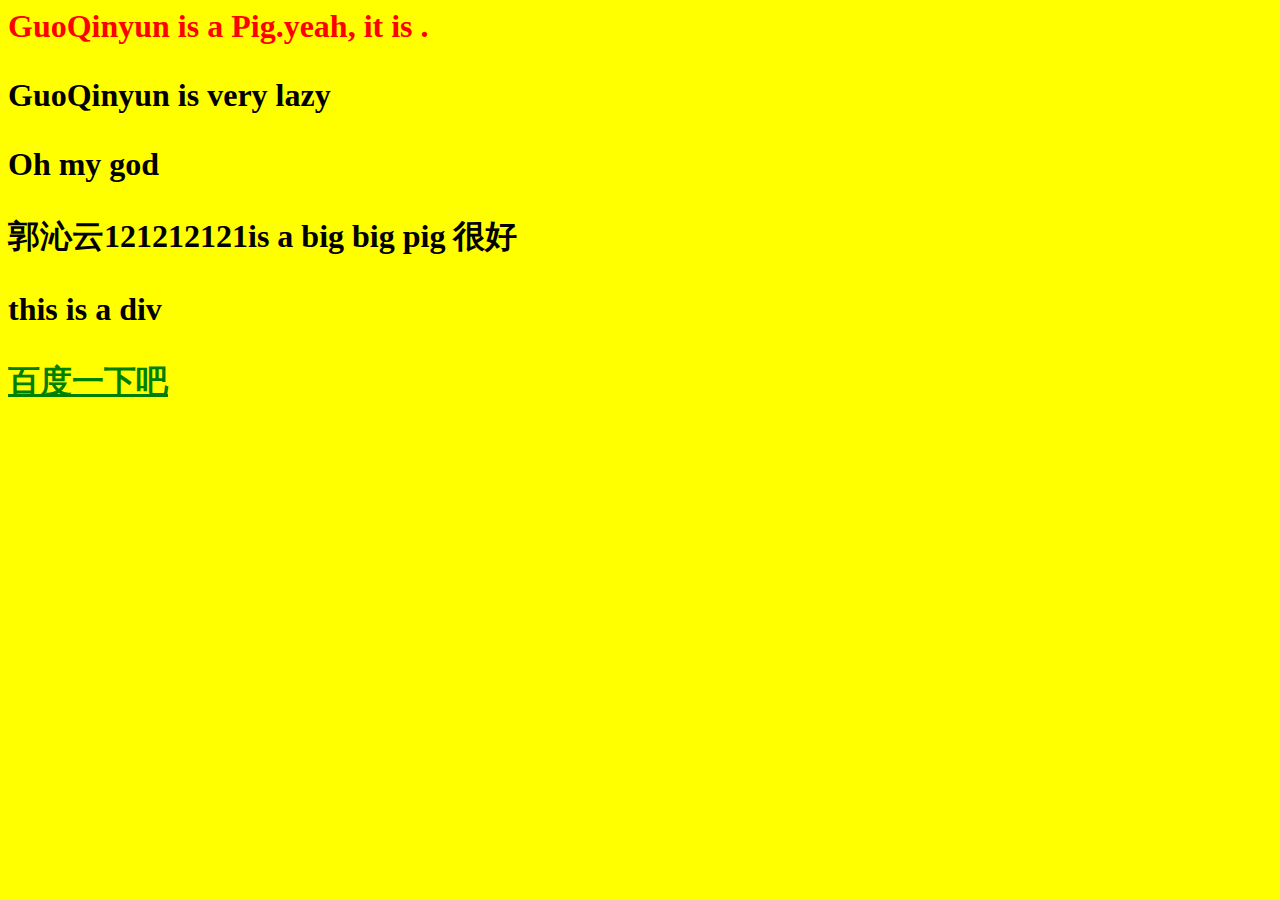
<file: index.html>
<html>
<body style="background-color:yellow">
	<h1 style="color:red">GuoQinyun is a Pig.yeah, it is .</h1>
<h1>
<p>GuoQinyun is very lazy</p>
<p>Oh my god</p>
<p>郭沁云121212121is a big big pig 很好</p>
<div >
	<p>this is a div</p>
	<a href="http://baidu.com" style="color:green">百度一下吧</a>
</h1>
</div>
</body>
</html>
</file>
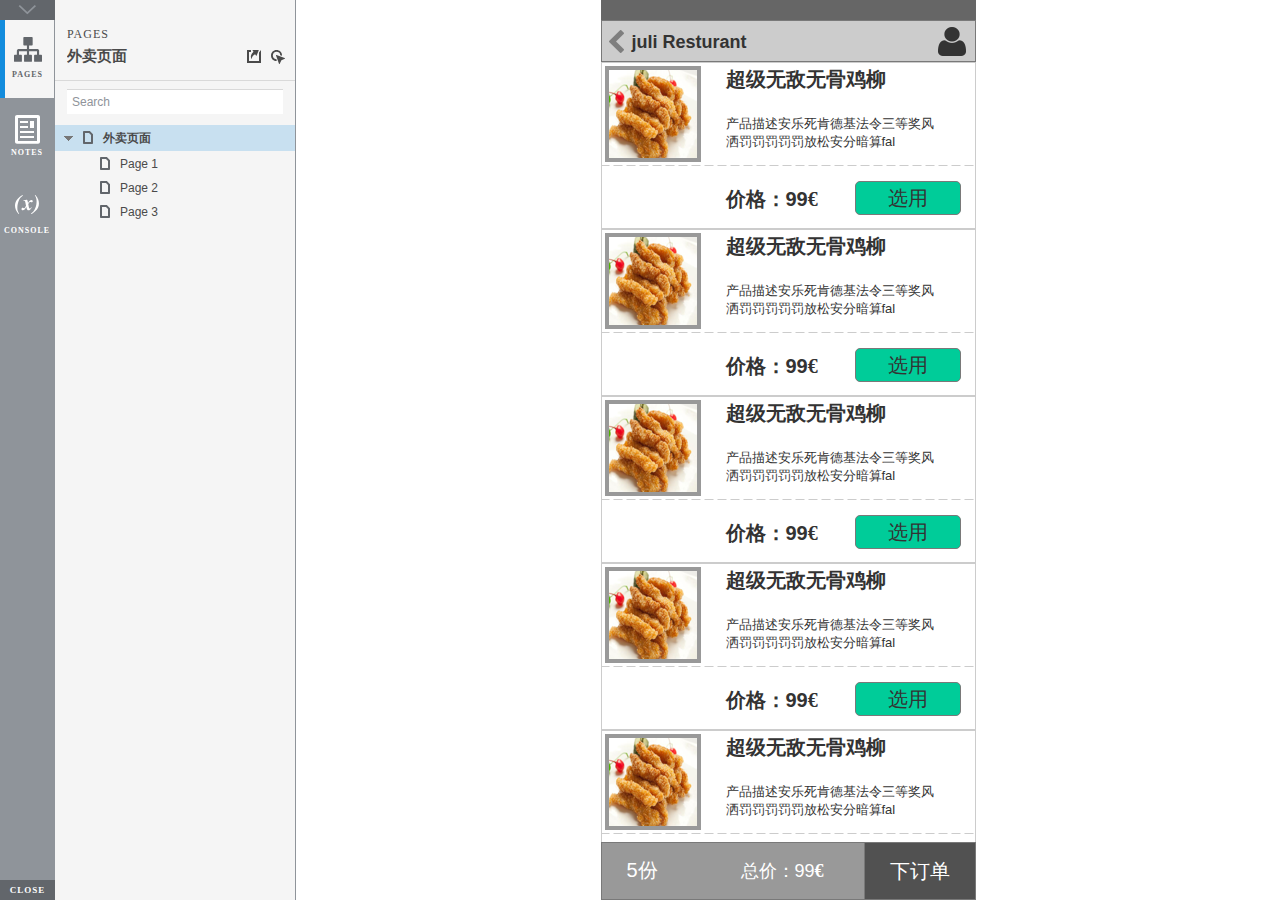
<file: start.html>
﻿<!DOCTYPE html>
<html xmlns="http://www.w3.org/1999/xhtml" xml:lang="en" lang="en">
<head>
    <title>Untitled Document</title>
    <meta http-equiv="X-UA-Compatible" content="IE=edge"/>
    <meta http-equiv="content-type" content="text/html; charset=utf-8" />
    <meta name="viewport" content="width=device-width, initial-scale=1.0" />
    <meta name="apple-mobile-web-app-capable" content="yes" />
    <link type="text/css" href="resources/css/reset.css" rel="Stylesheet" />
    <link type="text/css" href="resources/css/default.css" rel="Stylesheet" />
    <!--<link href='https://fonts.googleapis.com/css?family=Nunito:300' rel='stylesheet' type='text/css'>-->

    <script type="text/javascript">
        if (location.href.toString().indexOf('file://localhost/') == 0) {
            location.href = location.href.toString().replace('file://localhost/', 'file:///');
        }
    </script>

    <script type="text/javascript" src="resources/scripts/jquery-1.7.1.min.js"></script>
    <script type="text/javascript" src="resources/scripts/player/splitter.js"></script>
    <script type="text/javascript" src="resources/scripts/axutils.js"></script>
    <script type="text/javascript" src="resources/scripts/player/axplayer.js"></script>
    <script type="text/javascript" src="resources/scripts/messagecenter.js"></script>
    <script type="text/javascript" src="data/document.js"></script>
    <style type="text/css">

#outerContainer {
	width:1000px;
	height:1500px;
}

.vsplitbar {
    width: 3px;
    /*background: #B9B9B9;*/
    border-right: 1px solid #8f949a;
}

.vsplitbar:hover, .vsplitbar.active {
    background: #8f949a;
}

#rightPanel {
    background-color: White;
}

/*#leftPanel {
    min-width: 120px;
}*/

.splitterMask {
   position:absolute;
   top: 0;
   left: 0;
   width: 100%;
   height: 100%;
   overflow: hidden;
   background-image: url(resources/images/transparent.gif);
   z-index: 20000;
}

    </style>
    <script type="text/javascript" language="JavaScript"><!--
        var SITEMAP_COLLAPSE_VAR_NAME = 'c';
        var PLUGIN_VAR_NAME = 'g';
        var FOOTNOTES_VAR_NAME = 'fn';
        var ADAPTIVE_VIEW_VAR_NAME = 'view';
        var lastLeftPanelWidth = 295;
        var toolBarOnly = true;

        // isolate scope
        (function() {
            setUpController();
            
            var configuration = $axure.document.configuration;
            var _settings = {};
            _settings.projectId = configuration.prototypeId;
            _settings.isAxshare = configuration.isAxshare;
            _settings.loadFeedbackPlugin = configuration.loadFeedbackPlugin;
            var cHash = getHashStringVar(SITEMAP_COLLAPSE_VAR_NAME);
            _settings.startCollapsed = cHash == "1";
            if(cHash == "2") closePlayer();
            var gHash = getHashStringVar(PLUGIN_VAR_NAME);
            if(gHash == "") gHash = 1;
            _settings.startPluginGid = gHash;

            $axure.player.settings = _settings;

            $(window).bind('load', function() {
                if(CHROME_5_LOCAL && !$('body').attr('pluginDetected')) {
                    window.location = 'resources/chrome/chrome.html';
                }
            });

            $(document).ready(function() {
                $axure.page.bind('load.start', mainFrame_onload);
                $axure.messageCenter.addMessageListener(messageCenter_message);

                $(document).on('pluginShown', function (event, data) {
                    setVarInCurrentUrlHash('g', data ? data : '');
                });

                $(document).on('pluginCreated', function(event, data) {
                    if($axure.player.settings.startPluginGid == data) {
                        $axure.player.showPlugin(data);
                    }
                });

                if($axure.player.settings.loadFeedbackPlugin) {
                    if($axure.player.settings.isAxshare) {
                        $axure.utils.loadJS('/Scripts/plugins/feedback/feedback8.js');
                    } else {
                        $axure.utils.loadJS('http://share.axure.com/Scripts/plugins/feedback/feedback8.js');
                    }
                }

                if(navigator.userAgent.indexOf("MSIE") >= 0) $('#outerContainer').width('100%');
                initialize();
                if($axure.player.settings.startCollapsed) $('#outerContainer').splitter({ sizeLeft: 0 });
                else $('#outerContainer').splitter({ sizeLeft: lastLeftPanelWidth });
                $('#leftPanel').width(lastLeftPanelWidth);
                
                $(window).resize(function() { resizeContent(); });

                $('#maximizePanelContainer').hide();

                initializeLogo();

                $(window).resize();
                resizeContent();
                
                $axure.player.collapseToBar();

                if($axure.player.settings.startCollapsed) {
                    collapse();
                    $('#leftPanel').width(0);
                }

                if(MOBILE_DEVICE) {
                    $('#interfaceControlFrameMinimizeContainer').height('45px');
                    $('#interfaceControlFrameMinimizeContainer a').height('45px');
                    $('#interfaceControlFrameHeaderContainer').css('margin-top','45px');
                    $('#interfaceControlFrameCloseContainer a').css('padding','10px 0px');
                    $('#maximizePanelContainer').height('45px');//.css('top','inherit').css('bottom','0px');

                    $('body').removeClass('hashover');

                    if(IOS) {
                        $('#rightPanel').css('overflow', 'auto').css('-webkit-overflow-scrolling', 'touch').css('-ms-overflow-x', 'hidden');

                        window.addEventListener("orientationchange", function() {
                            var viewport = document.querySelector("meta[name=viewport]");
                            //so iOS doesn't zoom when switching back to portrait
                            viewport.setAttribute('content', 'width=device-width, initial-scale=1.0, maximum-scale=1.0');
                            viewport.setAttribute('content', 'width=device-width, initial-scale=1.0');
                            resizeContent();
                        }, false);

                        $axure.page.bind('load.start', function() {
                            resizeContent();
                        });
                    }
                }

            });

            function initialize() {
                var legacyQString = getQueryString("Page");
                if (legacyQString.length > 0) {
                    location.href = location.href.substring(0, location.href.indexOf("?")) + "#p=" + legacyQString;
                    return;
                }

                var mainFrame = document.getElementById("mainFrame");
                mainFrame.contentWindow.location.href = getInitialUrl();
            }

            function initializeLogo() {
                if($axure.document.configuration.logoImagePath) {
                    var image = new Image();
                    image.onload = function() {
                        $('#logoImage').css('max-width', this.width + 'px');
                        $axure.player.resizeContent();
                    };
                    image.src = $axure.document.configuration.logoImagePath;
                
                    $('#interfaceControlFrameLogoImageContainer').html('<img id="logoImage" src="" />');
                    $('#logoImage').attr('src', $axure.document.configuration.logoImagePath).load(function() { resizeContent(); });
                } else $('#interfaceControlFrameLogoImageContainer').hide();

                if ($axure.document.configuration.logoImageCaption) {
                    $('#interfaceControlFrameLogoCaptionContainer').html($axure.document.configuration.logoImageCaption);
                } else $('#interfaceControlFrameLogoCaptionContainer').hide();

                if(!$('#interfaceControlFrameLogoImageContainer').is(':visible') && !$('#interfaceControlFrameLogoCaptionContainer').is(':visible')) {
                    $('#interfaceControlFrameLogoContainer').hide();
                }
            }

            var resizeContent = $axure.player.resizeContent = function() {
                var newHeight = $(window).height();
                var newWidth = $(window).width();

                var controlContainerHeight = newHeight;// - 30;
                if($('#interfaceControlFrameLogoContainer').is(':visible')) controlContainerHeight -= $('#interfaceControlFrameLogoContainer').outerHeight();// + 16;

                $('#outerContainer').height(newHeight).width(newWidth);
                $('.vsplitbar').height(newHeight);
                $('#leftPanel').height(newHeight);
                $('#interfaceControlFrame').height(newHeight);
                $('#interfaceControlFrameContainer').height(newHeight);
                $('#interfaceControlFrameHostContainer').height(controlContainerHeight);

                $('#rightPanel').height(newHeight);
                $('#mainFrame').height(newHeight);

                if($('#leftPanel').is(':visible')) $('#rightPanel').width($(window).width() - $('#leftPanel').width() - 1);// $('.vsplitbar').width());
                else $('#rightPanel').width($(window).width());

                $(document).trigger('ContainerHeightChange',[controlContainerHeight]);

                if(MOBILE_DEVICE) {
                    if(!(getHashStringVar(ADAPTIVE_VIEW_VAR_NAME).length > 0)) $axure.messageCenter.postMessage('setAdaptiveViewForSize', {'width':newWidth, 'height':$('#rightPanel').height()});
                }
            }

            var collapseToBar = $axure.player.collapseToBar = function() {
                lastLeftPanelWidth = $('#leftPanel').width();
                $('#leftPanel').width('55px');
                $('.vsplitbar').hide();
                $('#rightPanel').width($(window).width() - $('#leftPanel').width());
                $(window).resize();
                $('#outerContainer').trigger('resize');
                toolBarOnly = true;
            }

            var expandFromBar = $axure.player.expandFromBar = function() {
                if($('.vsplitbar').is(':visible')) return;

                $('#leftPanel').width(lastLeftPanelWidth);
                $('.vsplitbar').show();
                $('#rightPanel').width($(window).width() - $('#leftPanel').width() - 1);// $('.vsplitbar').width());
                $(window).resize();
                $('#outerContainer').trigger('resize');
                toolBarOnly = false;
            }

        })();

        function messageCenter_message(message, data) {
            if(message == 'expandFrame') expand();
            else if(message == 'getCollapseFrameOnLoad' && $axure.player.settings.startCollapsed && !MOBILE_DEVICE) $axure.messageCenter.postMessage('collapseFrameOnLoad');
        }

        
        function getInitialUrl() {
            var pageName = getHashStringVar("p");
            if(pageName.length > 0) return pageName + ".html";
            else {
                var url = getFirstPageUrl($axure.document.sitemap.rootNodes);
                return (url ? url : "about:blank");
            }
        }

        function getFirstPageUrl(nodes) {
            for (var i = 0; i < nodes.length; i++) {
                var node = nodes[i];
                if (node.url) return node.url;
                else {
                    var hasChildren = (node.children && node.children.length > 0);
                    if (hasChildren) {
                        var url = getFirstPageUrl(node.children);
                        if (url) return url;
                    }
                }
            }
            return null;
        }

        function closePlayer() {
            if($axure.page.location) window.location.href = $axure.page.location;
            else {
                var pageFile = getInitialUrl();
                var currentLocation = window.location.toString();
                window.location.href = currentLocation.substr(0, currentLocation.lastIndexOf("/") + 1) + pageFile;
            }
        }

        function replaceHash(newHash) {
            var currentLocWithoutHash = window.location.toString().split('#')[0];

            //We use replace so that every hash change doesn't get appended to the history stack.
            //We use replaceState in browsers that support it, else replace the location
            if(typeof window.history.replaceState != 'undefined') {
                try {
                    //Chrome 45 (Version 45.0.2454.85 m) started throwing an error here when generated locally (this only happens with sitemap open) which broke all interactions.
                    //try catch breaks the url adjusting nicely when the sitemap is open, but all interactions and forward and back buttons work.
                    //Uncaught SecurityError: Failed to execute 'replaceState' on 'History': A history state object with URL 'file:///C:/Users/Ian/Documents/Axure/HTML/Untitled/start.html#p=home' cannot be created in a document with origin 'null'.
                    window.history.replaceState(null, null, currentLocWithoutHash + newHash);
                } catch(ex) {}
            } else {
                window.location.replace(currentLocWithoutHash + newHash);
            }
        }

        function collapse() {
            setVarInCurrentUrlHash('c', 1);
            if(!toolBarOnly) lastLeftPanelWidth = $('#leftPanel').width();

            $('#maximizePanelContainer').show();
            $('#leftPanel').hide();
            $('.vsplitbar').hide();
            $('#rightPanel').width($(window).width());
            $(window).resize();
            $('#outerContainer').trigger('resize');

            $(document).trigger('sidebarCollapse');

            if(MOBILE_DEVICE) {
                $('#maximizePanelContainer').animate({
                    top:$('#rightPanel').height() - $('#maximizePanelContainer').height()
                }, 300, 'swing', function() {
                    $('#maximizePanelContainer').css('top', 'inherit').css('bottom', '0px');
                });
            }
        }

        function expand() {
            if(MOBILE_DEVICE) {
                $('#maximizePanelContainer').css('top', '0px').css('bottom', 'inherit');
            }

            deleteVarFromCurrentUrlHash('c');
            $('#maximizePanelContainer').hide();
            $('#leftPanel').width(lastLeftPanelWidth);
            $('#leftPanel').show();
            if(!toolBarOnly) {
                $('.vsplitbar').show();
                $('#rightPanel').width($(window).width() - $('#leftPanel').width() - 1);
            } else {
                $axure.player.collapseToBar();
            }
            $(window).resize();
            $('#outerContainer').trigger('resize');

            $(document).trigger('sidebarExpanded');
        }


        function mainFrame_onload() {
            if($axure.page.pageName) document.title = $axure.page.pageName;
        }

        function getQueryString(query) {
            var qstring = self.location.href.split("?");
            if(qstring.length < 2) return "";
            return GetParameter(qstring, query);
        }
        
        function GetParameter(qstring, query) {
            var prms = qstring[1].split("&");
            var frmelements = new Array();
            var currprmeter, querystr = "";

            for(var i = 0; i < prms.length; i++) {
                currprmeter = prms[i].split("=");
                frmelements[i] = new Array();
                frmelements[i][0] = currprmeter[0];
                frmelements[i][1] = currprmeter[1];
            }

            for(j = 0; j < frmelements.length; j++) {
                if(frmelements[j][0].toLowerCase() == query.toLowerCase()) {
                    querystr = frmelements[j][1];
                    break;
                }
            }
            return querystr;
        }
        
        function getHashStringVar(query) {
            var qstring = self.location.href.split("#");
            if(qstring.length < 2) return "";
            return GetParameter(qstring, query);
        }

        function setHashStringVar(currentHash, varName, varVal) {
            var varWithEqual = varName + '=';
            var poundVarWithEqual = varVal === '' ? '' :  '#' + varName + '=' + varVal;
            var ampVarWithEqual = varVal === '' ? '' :  '&' + varName + '=' + varVal;
            var hashToSet = '';

            var pageIndex = currentHash.indexOf('#' + varWithEqual);
            if(pageIndex == -1) pageIndex = currentHash.indexOf('&' + varWithEqual);
            if(pageIndex != -1) {
                var newHash = currentHash.substring(0, pageIndex);

                newHash = newHash == '' ? poundVarWithEqual : newHash + ampVarWithEqual;

                var ampIndex = currentHash.indexOf('&', pageIndex + 1);
                if(ampIndex != -1) {
                    newHash = newHash == '' ? '#' + currentHash.substring(ampIndex + 1) : newHash + currentHash.substring(ampIndex);
                }
                hashToSet = newHash;
            } else if(currentHash.indexOf('#') != -1) {
                hashToSet = currentHash + ampVarWithEqual;
            } else {
                hashToSet = poundVarWithEqual;
            }

            if(hashToSet != '' || varVal == '') {
                return hashToSet;
            }

            return null;
        }

        function setVarInCurrentUrlHash(varName, varVal) {
            var newHash = setHashStringVar(window.location.hash, varName, varVal);

            if(newHash != null) {
                replaceHash(newHash);
            }
        }

        function deleteHashStringVar(currentHash, varName) {
            var varWithEqual = varName + '=';

            var pageIndex = currentHash.indexOf('#' + varWithEqual);
            if(pageIndex == -1) pageIndex = currentHash.indexOf('&' + varWithEqual);
            if(pageIndex != -1) {
                var newHash = currentHash.substring(0, pageIndex);

                var ampIndex = currentHash.indexOf('&', pageIndex + 1);

                //IF begin of string....if none blank, ELSE # instead of & and rest
                //IF in string....prefix + if none blank, ELSE &-rest
                if(newHash == '') { //beginning of string
                    newHash = ampIndex != -1 ? '#' + currentHash.substring(ampIndex + 1) : '';
                } else { //somewhere in the middle
                    newHash = newHash + (ampIndex != -1 ? currentHash.substring(ampIndex) : '');
                }

                return newHash;
            }

            return null;
        }

        function deleteVarFromCurrentUrlHash(varName) {
            var newHash = deleteHashStringVar(window.location.hash, varName);

            if(newHash != null) {
                replaceHash(newHash);
            }
        }
    --></script>

    <link type="text/css" rel="Stylesheet" href="plugins/sitemap/styles/sitemap.css" />
    <script type="text/javascript" src="plugins/sitemap/sitemap.js"></script>
    <link type="text/css" rel="Stylesheet" href="plugins/page_notes/styles/page_notes.css" />
    <script type="text/javascript" src="plugins/page_notes/page_notes.js"></script>
    <!--<link type="text/css" rel="Stylesheet" href="plugins/recordplay/styles/recordplay.css" />
    <script type="text/javascript" src="plugins/recordplay/recordplay.js"></script>-->
    <link type="text/css" rel="Stylesheet" href="plugins/debug/styles/debug.css" />
    <script type="text/javascript" src="plugins/debug/debug.js"></script>

</head>
<body scroll="no" class="hashover">
    <div id="outerContainer">

        <div id="leftPanel">
            <div id="interfaceControlFrame">
                <div id="interfaceControlFrameMinimizeContainer">
                    <a title="Collapse" id="interfaceControlFrameMinimizeButton" onclick="collapse();">&nbsp;</a>
                </div>
                <div id="interfaceControlFrameHeaderContainer">
                    <ul id="interfaceControlFrameHeader"></ul>
                </div>
                <div id="interfaceControlFrameContainer">
                    <div id="interfaceControlFrameLogoContainer">
                        <div id="interfaceControlFrameLogoImageContainer"></div>
                        <div id="interfaceControlFrameLogoCaptionContainer"></div>
                    </div>
                    <div id="interfaceControlFrameHostContainer">
                    </div>
                </div>
                <div id="interfaceControlFrameCloseContainer">
                    <a title="Close" id="interfaceControlFrameCloseButton" onclick="closePlayer();">CLOSE</a>
                </div>
            </div>
        </div>
        <div id="rightPanel">
            <iframe id="mainFrame" name="mainFrame" width="100%" height="100%" src="" frameborder="0" style="display: block;" webkitallowfullscreen mozallowfullscreen allowfullscreen></iframe>
        </div>

    </div>

    <div id="maximizePanelContainer">
        <iframe id="expandFrame" src="resources/expand.html" width="100%" height="100%" scrolling="no" allowtransparency="true" frameborder="0"></iframe>
    </div>

</body>
</html>
</file>
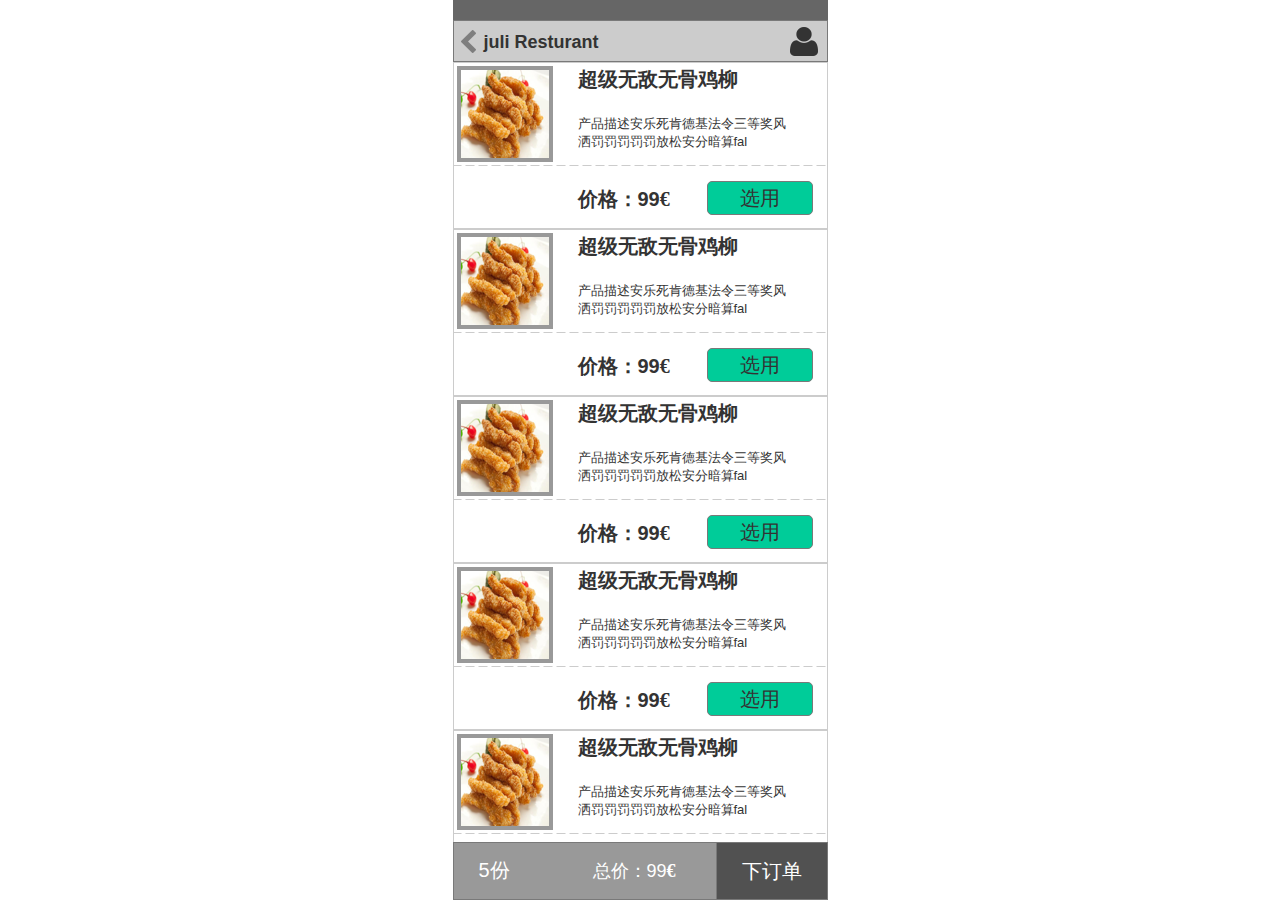
<file: 外卖页面.html>
﻿<!DOCTYPE html>
<html>
  <head>
    <title>外卖页面</title>
    <meta http-equiv="X-UA-Compatible" content="IE=edge"/>
    <meta http-equiv="content-type" content="text/html; charset=utf-8"/>
    <meta name="viewport" content="width=device-width, height=device-height, initial-scale=1.0, minimum-scale=0, maximum-scale=1.0, user-scalable=no"/>
    <meta name="apple-mobile-web-app-capable" content="yes"/>
    <link href="data/apple-touch-icon.png" rel="apple-touch-icon"/>
    <link href="data/startup-iphone.png" rel="apple-touch-startup-image" media="screen and (max-device-width: 320px)"/>
    <link href="resources/css/jquery-ui-themes.css" type="text/css" rel="stylesheet"/>
    <link href="resources/css/axure_rp_page.css" type="text/css" rel="stylesheet"/>
    <link href="data/styles.css" type="text/css" rel="stylesheet"/>
    <link href="files/外卖页面/styles.css" type="text/css" rel="stylesheet"/>
    <script src="resources/scripts/jquery-1.7.1.min.js"></script>
    <script src="resources/scripts/jquery-ui-1.8.10.custom.min.js"></script>
    <script src="resources/scripts/axure/axQuery.js"></script>
    <script src="resources/scripts/axure/globals.js"></script>
    <script src="resources/scripts/axutils.js"></script>
    <script src="resources/scripts/axure/annotation.js"></script>
    <script src="resources/scripts/axure/axQuery.std.js"></script>
    <script src="resources/scripts/axure/doc.js"></script>
    <script src="data/document.js"></script>
    <script src="resources/scripts/messagecenter.js"></script>
    <script src="resources/scripts/axure/events.js"></script>
    <script src="resources/scripts/axure/recording.js"></script>
    <script src="resources/scripts/axure/action.js"></script>
    <script src="resources/scripts/axure/expr.js"></script>
    <script src="resources/scripts/axure/geometry.js"></script>
    <script src="resources/scripts/axure/flyout.js"></script>
    <script src="resources/scripts/axure/ie.js"></script>
    <script src="resources/scripts/axure/model.js"></script>
    <script src="resources/scripts/axure/repeater.js"></script>
    <script src="resources/scripts/axure/sto.js"></script>
    <script src="resources/scripts/axure/utils.temp.js"></script>
    <script src="resources/scripts/axure/variables.js"></script>
    <script src="resources/scripts/axure/drag.js"></script>
    <script src="resources/scripts/axure/move.js"></script>
    <script src="resources/scripts/axure/visibility.js"></script>
    <script src="resources/scripts/axure/style.js"></script>
    <script src="resources/scripts/axure/adaptive.js"></script>
    <script src="resources/scripts/axure/tree.js"></script>
    <script src="resources/scripts/axure/init.temp.js"></script>
    <script src="files/外卖页面/data.js"></script>
    <script src="resources/scripts/axure/legacy.js"></script>
    <script src="resources/scripts/axure/viewer.js"></script>
    <script src="resources/scripts/axure/math.js"></script>
    <script type="text/javascript">
      $axure.utils.getTransparentGifPath = function() { return 'resources/images/transparent.gif'; };
      $axure.utils.getOtherPath = function() { return 'resources/Other.html'; };
      $axure.utils.getReloadPath = function() { return 'resources/reload.html'; };
    </script>
  </head>
  <body>
    <div id="base" class="">

      <!-- Unnamed (Rectangle) -->
      <div id="u0" class="ax_default box_1">
        <div id="u0_div" class=""></div>
        <!-- Unnamed () -->
        <div id="u1" class="text" style="display:none; visibility: hidden">
          <p><span></span></p>
        </div>
      </div>

      <!-- Unnamed (菜品) -->

      <!-- Unnamed (Dynamic Panel) -->
      <div id="u3" class="ax_default">
        <div id="u3_state0" class="panel_state" data-label="State1">
          <div id="u3_state0_content" class="panel_state_content">

            <!-- Unnamed (Rectangle) -->
            <div id="u4" class="ax_default box_1">
              <div id="u4_div" class=""></div>
              <!-- Unnamed () -->
              <div id="u5" class="text" style="display:none; visibility: hidden">
                <p><span></span></p>
              </div>
            </div>

            <!-- Unnamed (Image) -->
            <div id="u6" class="ax_default image">
              <img id="u6_img" class="img " src="images/外卖页面/u6.png"/>
              <!-- Unnamed () -->
              <div id="u7" class="text" style="display:none; visibility: hidden">
                <p><span></span></p>
              </div>
            </div>

            <!-- Unnamed (Rectangle) -->
            <div id="u8" class="ax_default heading_2">
              <div id="u8_div" class=""></div>
              <!-- Unnamed () -->
              <div id="u9" class="text">
                <p><span style="font-family:'Arial-BoldMT', 'Arial Bold', 'Arial';font-weight:700;">超级</span><span style="font-family:'PingFangSC-Semibold', 'PingFang SC Semibold', 'PingFang SC';font-weight:650;">无敌无骨鸡柳</span></p>
              </div>
            </div>

            <!-- Unnamed (Horizontal Line) -->
            <div id="u10" class="ax_default line">
              <img id="u10_img" class="img " src="images/外卖页面/u10.png"/>
              <!-- Unnamed () -->
              <div id="u11" class="text" style="display:none; visibility: hidden">
                <p><span></span></p>
              </div>
            </div>

            <!-- Unnamed (Rectangle) -->
            <div id="u12" class="ax_default heading_3">
              <div id="u12_div" class=""></div>
              <!-- Unnamed () -->
              <div id="u13" class="text">
                <p><span style="font-family:'PingFangSC-Semibold', 'PingFang SC Semibold', 'PingFang SC';font-weight:650;">价格：</span><span style="font-family:'Arial-BoldMT', 'Arial Bold', 'Arial';font-weight:700;">99</span><span style="font-family:'PingFangSC-Semibold', 'PingFang SC Semibold', 'PingFang SC';font-weight:650;">€</span></p>
              </div>
            </div>

            <!-- Unnamed (Rectangle) -->
            <div id="u14" class="ax_default label">
              <div id="u14_div" class=""></div>
              <!-- Unnamed () -->
              <div id="u15" class="text">
                <p><span>产品描述安乐死肯德基法令三等奖风</span></p><p><span>洒罚罚罚罚罚放松安分暗算fal</span></p>
              </div>
            </div>

            <!-- Unnamed (Rectangle) -->
            <div id="u16" class="ax_default button">
              <div id="u16_div" class=""></div>
              <!-- Unnamed () -->
              <div id="u17" class="text">
                <p><span>选用</span></p>
              </div>
            </div>
          </div>
        </div>
        <div id="u3_state1" class="panel_state" data-label="State2" style="display:none; visibility: hidden;">
          <div id="u3_state1_content" class="panel_state_content">

            <!-- Unnamed (Rectangle) -->
            <div id="u18" class="ax_default box_1">
              <div id="u18_div" class=""></div>
              <!-- Unnamed () -->
              <div id="u19" class="text" style="display:none; visibility: hidden">
                <p><span></span></p>
              </div>
            </div>

            <!-- Unnamed (Image) -->
            <div id="u20" class="ax_default image">
              <img id="u20_img" class="img " src="images/外卖页面/u6.png"/>
              <!-- Unnamed () -->
              <div id="u21" class="text" style="display:none; visibility: hidden">
                <p><span></span></p>
              </div>
            </div>

            <!-- Unnamed (Rectangle) -->
            <div id="u22" class="ax_default heading_2">
              <div id="u22_div" class=""></div>
              <!-- Unnamed () -->
              <div id="u23" class="text">
                <p><span style="font-family:'Arial-BoldMT', 'Arial Bold', 'Arial';font-weight:700;">超级</span><span style="font-family:'PingFangSC-Semibold', 'PingFang SC Semibold', 'PingFang SC';font-weight:650;">无敌无骨鸡柳</span></p>
              </div>
            </div>

            <!-- Unnamed (Horizontal Line) -->
            <div id="u24" class="ax_default line">
              <img id="u24_img" class="img " src="images/外卖页面/u10.png"/>
              <!-- Unnamed () -->
              <div id="u25" class="text" style="display:none; visibility: hidden">
                <p><span></span></p>
              </div>
            </div>

            <!-- Unnamed (Rectangle) -->
            <div id="u26" class="ax_default heading_3">
              <div id="u26_div" class=""></div>
              <!-- Unnamed () -->
              <div id="u27" class="text">
                <p><span style="font-family:'PingFangSC-Semibold', 'PingFang SC Semibold', 'PingFang SC';font-weight:650;">价格：</span><span style="font-family:'Arial-BoldMT', 'Arial Bold', 'Arial';font-weight:700;">99</span><span style="font-family:'PingFangSC-Semibold', 'PingFang SC Semibold', 'PingFang SC';font-weight:650;">€</span></p>
              </div>
            </div>

            <!-- Unnamed (Rectangle) -->
            <div id="u28" class="ax_default label">
              <div id="u28_div" class=""></div>
              <!-- Unnamed () -->
              <div id="u29" class="text">
                <p><span>产品描述安乐死肯德基法令三等奖风</span></p><p><span>洒罚罚罚罚罚放松安分暗算fal</span></p>
              </div>
            </div>

            <!-- Unnamed (Ellipse) -->
            <div id="u30" class="ax_default ellipse">
              <img id="u30_img" class="img " src="images/外卖页面/u30.png"/>
              <!-- Unnamed () -->
              <div id="u31" class="text">
                <p><span>+</span></p>
              </div>
            </div>

            <!-- Unnamed (Rectangle) -->
            <div id="u32" class="ax_default label">
              <div id="u32_div" class=""></div>
              <!-- Unnamed () -->
              <div id="u33" class="text">
                <p style="font-size:28px;"><span>1</span><span style="font-size:12px;">份</span></p>
              </div>
            </div>

            <!-- Unnamed (Ellipse) -->
            <div id="u34" class="ax_default ellipse">
              <img id="u34_img" class="img " src="images/外卖页面/u30.png"/>
              <!-- Unnamed () -->
              <div id="u35" class="text">
                <p><span>—</span></p>
              </div>
            </div>
          </div>
        </div>
      </div>

      <!-- Unnamed (菜品) -->

      <!-- Unnamed (Dynamic Panel) -->
      <div id="u37" class="ax_default">
        <div id="u37_state0" class="panel_state" data-label="State1">
          <div id="u37_state0_content" class="panel_state_content">

            <!-- Unnamed (Rectangle) -->
            <div id="u38" class="ax_default box_1">
              <div id="u38_div" class=""></div>
              <!-- Unnamed () -->
              <div id="u39" class="text" style="display:none; visibility: hidden">
                <p><span></span></p>
              </div>
            </div>

            <!-- Unnamed (Image) -->
            <div id="u40" class="ax_default image">
              <img id="u40_img" class="img " src="images/外卖页面/u6.png"/>
              <!-- Unnamed () -->
              <div id="u41" class="text" style="display:none; visibility: hidden">
                <p><span></span></p>
              </div>
            </div>

            <!-- Unnamed (Rectangle) -->
            <div id="u42" class="ax_default heading_2">
              <div id="u42_div" class=""></div>
              <!-- Unnamed () -->
              <div id="u43" class="text">
                <p><span style="font-family:'Arial-BoldMT', 'Arial Bold', 'Arial';font-weight:700;">超级</span><span style="font-family:'PingFangSC-Semibold', 'PingFang SC Semibold', 'PingFang SC';font-weight:650;">无敌无骨鸡柳</span></p>
              </div>
            </div>

            <!-- Unnamed (Horizontal Line) -->
            <div id="u44" class="ax_default line">
              <img id="u44_img" class="img " src="images/外卖页面/u10.png"/>
              <!-- Unnamed () -->
              <div id="u45" class="text" style="display:none; visibility: hidden">
                <p><span></span></p>
              </div>
            </div>

            <!-- Unnamed (Rectangle) -->
            <div id="u46" class="ax_default heading_3">
              <div id="u46_div" class=""></div>
              <!-- Unnamed () -->
              <div id="u47" class="text">
                <p><span style="font-family:'PingFangSC-Semibold', 'PingFang SC Semibold', 'PingFang SC';font-weight:650;">价格：</span><span style="font-family:'Arial-BoldMT', 'Arial Bold', 'Arial';font-weight:700;">99</span><span style="font-family:'PingFangSC-Semibold', 'PingFang SC Semibold', 'PingFang SC';font-weight:650;">€</span></p>
              </div>
            </div>

            <!-- Unnamed (Rectangle) -->
            <div id="u48" class="ax_default label">
              <div id="u48_div" class=""></div>
              <!-- Unnamed () -->
              <div id="u49" class="text">
                <p><span>产品描述安乐死肯德基法令三等奖风</span></p><p><span>洒罚罚罚罚罚放松安分暗算fal</span></p>
              </div>
            </div>

            <!-- Unnamed (Rectangle) -->
            <div id="u50" class="ax_default button">
              <div id="u50_div" class=""></div>
              <!-- Unnamed () -->
              <div id="u51" class="text">
                <p><span>选用</span></p>
              </div>
            </div>
          </div>
        </div>
        <div id="u37_state1" class="panel_state" data-label="State2" style="display:none; visibility: hidden;">
          <div id="u37_state1_content" class="panel_state_content">

            <!-- Unnamed (Rectangle) -->
            <div id="u52" class="ax_default box_1">
              <div id="u52_div" class=""></div>
              <!-- Unnamed () -->
              <div id="u53" class="text" style="display:none; visibility: hidden">
                <p><span></span></p>
              </div>
            </div>

            <!-- Unnamed (Image) -->
            <div id="u54" class="ax_default image">
              <img id="u54_img" class="img " src="images/外卖页面/u6.png"/>
              <!-- Unnamed () -->
              <div id="u55" class="text" style="display:none; visibility: hidden">
                <p><span></span></p>
              </div>
            </div>

            <!-- Unnamed (Rectangle) -->
            <div id="u56" class="ax_default heading_2">
              <div id="u56_div" class=""></div>
              <!-- Unnamed () -->
              <div id="u57" class="text">
                <p><span style="font-family:'Arial-BoldMT', 'Arial Bold', 'Arial';font-weight:700;">超级</span><span style="font-family:'PingFangSC-Semibold', 'PingFang SC Semibold', 'PingFang SC';font-weight:650;">无敌无骨鸡柳</span></p>
              </div>
            </div>

            <!-- Unnamed (Horizontal Line) -->
            <div id="u58" class="ax_default line">
              <img id="u58_img" class="img " src="images/外卖页面/u10.png"/>
              <!-- Unnamed () -->
              <div id="u59" class="text" style="display:none; visibility: hidden">
                <p><span></span></p>
              </div>
            </div>

            <!-- Unnamed (Rectangle) -->
            <div id="u60" class="ax_default heading_3">
              <div id="u60_div" class=""></div>
              <!-- Unnamed () -->
              <div id="u61" class="text">
                <p><span style="font-family:'PingFangSC-Semibold', 'PingFang SC Semibold', 'PingFang SC';font-weight:650;">价格：</span><span style="font-family:'Arial-BoldMT', 'Arial Bold', 'Arial';font-weight:700;">99</span><span style="font-family:'PingFangSC-Semibold', 'PingFang SC Semibold', 'PingFang SC';font-weight:650;">€</span></p>
              </div>
            </div>

            <!-- Unnamed (Rectangle) -->
            <div id="u62" class="ax_default label">
              <div id="u62_div" class=""></div>
              <!-- Unnamed () -->
              <div id="u63" class="text">
                <p><span>产品描述安乐死肯德基法令三等奖风</span></p><p><span>洒罚罚罚罚罚放松安分暗算fal</span></p>
              </div>
            </div>

            <!-- Unnamed (Ellipse) -->
            <div id="u64" class="ax_default ellipse">
              <img id="u64_img" class="img " src="images/外卖页面/u30.png"/>
              <!-- Unnamed () -->
              <div id="u65" class="text">
                <p><span>+</span></p>
              </div>
            </div>

            <!-- Unnamed (Rectangle) -->
            <div id="u66" class="ax_default label">
              <div id="u66_div" class=""></div>
              <!-- Unnamed () -->
              <div id="u67" class="text">
                <p style="font-size:28px;"><span>1</span><span style="font-size:12px;">份</span></p>
              </div>
            </div>

            <!-- Unnamed (Ellipse) -->
            <div id="u68" class="ax_default ellipse">
              <img id="u68_img" class="img " src="images/外卖页面/u30.png"/>
              <!-- Unnamed () -->
              <div id="u69" class="text">
                <p><span>—</span></p>
              </div>
            </div>
          </div>
        </div>
      </div>

      <!-- Unnamed (Dynamic Panel) -->
      <div id="u70" class="ax_default">
        <div id="u70_state0" class="panel_state" data-label="State1">
          <div id="u70_state0_content" class="panel_state_content">

            <!-- Unnamed (顶导) -->

            <!-- Unnamed (Rectangle) -->
            <div id="u72" class="ax_default box_1">
              <div id="u72_div" class=""></div>
              <!-- Unnamed () -->
              <div id="u73" class="text" style="display:none; visibility: hidden">
                <p><span></span></p>
              </div>
            </div>

            <!-- Unnamed (Rectangle) -->
            <div id="u74" class="ax_default heading_2">
              <div id="u74_div" class=""></div>
              <!-- Unnamed () -->
              <div id="u75" class="text">
                <p><span>juli Resturant</span></p>
              </div>
            </div>

            <!-- Unnamed (Shape) -->
            <div id="u76" class="ax_default icon">
              <img id="u76_img" class="img " src="images/外卖页面/u76.png"/>
              <!-- Unnamed () -->
              <div id="u77" class="text" style="display:none; visibility: hidden">
                <p><span></span></p>
              </div>
            </div>

            <!-- Unnamed (Shape) -->
            <div id="u78" class="ax_default icon">
              <img id="u78_img" class="img " src="images/外卖页面/u78.png"/>
              <!-- Unnamed () -->
              <div id="u79" class="text" style="display:none; visibility: hidden">
                <p><span></span></p>
              </div>
            </div>

            <!-- Unnamed (Rectangle) -->
            <div id="u80" class="ax_default box_3">
              <div id="u80_div" class=""></div>
              <!-- Unnamed () -->
              <div id="u81" class="text" style="display:none; visibility: hidden">
                <p><span></span></p>
              </div>
            </div>
          </div>
        </div>
      </div>

      <!-- Unnamed (菜品) -->

      <!-- Unnamed (Dynamic Panel) -->
      <div id="u83" class="ax_default">
        <div id="u83_state0" class="panel_state" data-label="State1">
          <div id="u83_state0_content" class="panel_state_content">

            <!-- Unnamed (Rectangle) -->
            <div id="u84" class="ax_default box_1">
              <div id="u84_div" class=""></div>
              <!-- Unnamed () -->
              <div id="u85" class="text" style="display:none; visibility: hidden">
                <p><span></span></p>
              </div>
            </div>

            <!-- Unnamed (Image) -->
            <div id="u86" class="ax_default image">
              <img id="u86_img" class="img " src="images/外卖页面/u6.png"/>
              <!-- Unnamed () -->
              <div id="u87" class="text" style="display:none; visibility: hidden">
                <p><span></span></p>
              </div>
            </div>

            <!-- Unnamed (Rectangle) -->
            <div id="u88" class="ax_default heading_2">
              <div id="u88_div" class=""></div>
              <!-- Unnamed () -->
              <div id="u89" class="text">
                <p><span style="font-family:'Arial-BoldMT', 'Arial Bold', 'Arial';font-weight:700;">超级</span><span style="font-family:'PingFangSC-Semibold', 'PingFang SC Semibold', 'PingFang SC';font-weight:650;">无敌无骨鸡柳</span></p>
              </div>
            </div>

            <!-- Unnamed (Horizontal Line) -->
            <div id="u90" class="ax_default line">
              <img id="u90_img" class="img " src="images/外卖页面/u10.png"/>
              <!-- Unnamed () -->
              <div id="u91" class="text" style="display:none; visibility: hidden">
                <p><span></span></p>
              </div>
            </div>

            <!-- Unnamed (Rectangle) -->
            <div id="u92" class="ax_default heading_3">
              <div id="u92_div" class=""></div>
              <!-- Unnamed () -->
              <div id="u93" class="text">
                <p><span style="font-family:'PingFangSC-Semibold', 'PingFang SC Semibold', 'PingFang SC';font-weight:650;">价格：</span><span style="font-family:'Arial-BoldMT', 'Arial Bold', 'Arial';font-weight:700;">99</span><span style="font-family:'PingFangSC-Semibold', 'PingFang SC Semibold', 'PingFang SC';font-weight:650;">€</span></p>
              </div>
            </div>

            <!-- Unnamed (Rectangle) -->
            <div id="u94" class="ax_default label">
              <div id="u94_div" class=""></div>
              <!-- Unnamed () -->
              <div id="u95" class="text">
                <p><span>产品描述安乐死肯德基法令三等奖风</span></p><p><span>洒罚罚罚罚罚放松安分暗算fal</span></p>
              </div>
            </div>

            <!-- Unnamed (Rectangle) -->
            <div id="u96" class="ax_default button">
              <div id="u96_div" class=""></div>
              <!-- Unnamed () -->
              <div id="u97" class="text">
                <p><span>选用</span></p>
              </div>
            </div>
          </div>
        </div>
        <div id="u83_state1" class="panel_state" data-label="State2" style="display:none; visibility: hidden;">
          <div id="u83_state1_content" class="panel_state_content">

            <!-- Unnamed (Rectangle) -->
            <div id="u98" class="ax_default box_1">
              <div id="u98_div" class=""></div>
              <!-- Unnamed () -->
              <div id="u99" class="text" style="display:none; visibility: hidden">
                <p><span></span></p>
              </div>
            </div>

            <!-- Unnamed (Image) -->
            <div id="u100" class="ax_default image">
              <img id="u100_img" class="img " src="images/外卖页面/u6.png"/>
              <!-- Unnamed () -->
              <div id="u101" class="text" style="display:none; visibility: hidden">
                <p><span></span></p>
              </div>
            </div>

            <!-- Unnamed (Rectangle) -->
            <div id="u102" class="ax_default heading_2">
              <div id="u102_div" class=""></div>
              <!-- Unnamed () -->
              <div id="u103" class="text">
                <p><span style="font-family:'Arial-BoldMT', 'Arial Bold', 'Arial';font-weight:700;">超级</span><span style="font-family:'PingFangSC-Semibold', 'PingFang SC Semibold', 'PingFang SC';font-weight:650;">无敌无骨鸡柳</span></p>
              </div>
            </div>

            <!-- Unnamed (Horizontal Line) -->
            <div id="u104" class="ax_default line">
              <img id="u104_img" class="img " src="images/外卖页面/u10.png"/>
              <!-- Unnamed () -->
              <div id="u105" class="text" style="display:none; visibility: hidden">
                <p><span></span></p>
              </div>
            </div>

            <!-- Unnamed (Rectangle) -->
            <div id="u106" class="ax_default heading_3">
              <div id="u106_div" class=""></div>
              <!-- Unnamed () -->
              <div id="u107" class="text">
                <p><span style="font-family:'PingFangSC-Semibold', 'PingFang SC Semibold', 'PingFang SC';font-weight:650;">价格：</span><span style="font-family:'Arial-BoldMT', 'Arial Bold', 'Arial';font-weight:700;">99</span><span style="font-family:'PingFangSC-Semibold', 'PingFang SC Semibold', 'PingFang SC';font-weight:650;">€</span></p>
              </div>
            </div>

            <!-- Unnamed (Rectangle) -->
            <div id="u108" class="ax_default label">
              <div id="u108_div" class=""></div>
              <!-- Unnamed () -->
              <div id="u109" class="text">
                <p><span>产品描述安乐死肯德基法令三等奖风</span></p><p><span>洒罚罚罚罚罚放松安分暗算fal</span></p>
              </div>
            </div>

            <!-- Unnamed (Ellipse) -->
            <div id="u110" class="ax_default ellipse">
              <img id="u110_img" class="img " src="images/外卖页面/u30.png"/>
              <!-- Unnamed () -->
              <div id="u111" class="text">
                <p><span>+</span></p>
              </div>
            </div>

            <!-- Unnamed (Rectangle) -->
            <div id="u112" class="ax_default label">
              <div id="u112_div" class=""></div>
              <!-- Unnamed () -->
              <div id="u113" class="text">
                <p style="font-size:28px;"><span>1</span><span style="font-size:12px;">份</span></p>
              </div>
            </div>

            <!-- Unnamed (Ellipse) -->
            <div id="u114" class="ax_default ellipse">
              <img id="u114_img" class="img " src="images/外卖页面/u30.png"/>
              <!-- Unnamed () -->
              <div id="u115" class="text">
                <p><span>—</span></p>
              </div>
            </div>
          </div>
        </div>
      </div>

      <!-- Unnamed (底部) -->

      <!-- Unnamed (Rectangle) -->
      <div id="u117" class="ax_default label">
        <div id="u117_div" class=""></div>
        <!-- Unnamed () -->
        <div id="u118" class="text">
          <p><span style="font-family:'ArialMT', 'Arial';">5</span><span style="font-family:'PingFangSC-Regular', 'PingFang SC';">份</span></p>
        </div>
      </div>

      <!-- Unnamed (Dynamic Panel) -->
      <div id="u119" class="ax_default">
        <div id="u119_state0" class="panel_state" data-label="State2">
          <div id="u119_state0_content" class="panel_state_content">
          </div>
        </div>
        <div id="u119_state1" class="panel_state" data-label="State1" style="display:none; visibility: hidden;">
          <div id="u119_state1_content" class="panel_state_content">

            <!-- Unnamed (Rectangle) -->
            <div id="u120" class="ax_default box_1">
              <div id="u120_div" class=""></div>
              <!-- Unnamed () -->
              <div id="u121" class="text" style="display:none; visibility: hidden">
                <p><span></span></p>
              </div>
            </div>

            <!-- Unnamed (Rectangle) -->
            <div id="u122" class="ax_default box_1">
              <div id="u122_div" class=""></div>
              <!-- Unnamed () -->
              <div id="u123" class="text">
                <p><span>确认</span></p>
              </div>
            </div>

            <!-- Unnamed (Rectangle) -->
            <div id="u124" class="ax_default box_1">
              <div id="u124_div" class=""></div>
              <!-- Unnamed () -->
              <div id="u125" class="text">
                <p><span>取消</span></p>
              </div>
            </div>

            <!-- Unnamed (Rectangle) -->
            <div id="u126" class="ax_default label">
              <div id="u126_div" class=""></div>
              <!-- Unnamed () -->
              <div id="u127" class="text">
                <p><span>是否确认要提交订单，</span></p><p><span>餐厅接收到订单后将尽快为您准备</span></p>
              </div>
            </div>
          </div>
        </div>
      </div>

      <!-- Unnamed (菜品) -->

      <!-- Unnamed (Dynamic Panel) -->
      <div id="u129" class="ax_default">
        <div id="u129_state0" class="panel_state" data-label="State1">
          <div id="u129_state0_content" class="panel_state_content">

            <!-- Unnamed (Rectangle) -->
            <div id="u130" class="ax_default box_1">
              <div id="u130_div" class=""></div>
              <!-- Unnamed () -->
              <div id="u131" class="text" style="display:none; visibility: hidden">
                <p><span></span></p>
              </div>
            </div>

            <!-- Unnamed (Image) -->
            <div id="u132" class="ax_default image">
              <img id="u132_img" class="img " src="images/外卖页面/u6.png"/>
              <!-- Unnamed () -->
              <div id="u133" class="text" style="display:none; visibility: hidden">
                <p><span></span></p>
              </div>
            </div>

            <!-- Unnamed (Rectangle) -->
            <div id="u134" class="ax_default heading_2">
              <div id="u134_div" class=""></div>
              <!-- Unnamed () -->
              <div id="u135" class="text">
                <p><span style="font-family:'Arial-BoldMT', 'Arial Bold', 'Arial';font-weight:700;">超级</span><span style="font-family:'PingFangSC-Semibold', 'PingFang SC Semibold', 'PingFang SC';font-weight:650;">无敌无骨鸡柳</span></p>
              </div>
            </div>

            <!-- Unnamed (Horizontal Line) -->
            <div id="u136" class="ax_default line">
              <img id="u136_img" class="img " src="images/外卖页面/u10.png"/>
              <!-- Unnamed () -->
              <div id="u137" class="text" style="display:none; visibility: hidden">
                <p><span></span></p>
              </div>
            </div>

            <!-- Unnamed (Rectangle) -->
            <div id="u138" class="ax_default heading_3">
              <div id="u138_div" class=""></div>
              <!-- Unnamed () -->
              <div id="u139" class="text">
                <p><span style="font-family:'PingFangSC-Semibold', 'PingFang SC Semibold', 'PingFang SC';font-weight:650;">价格：</span><span style="font-family:'Arial-BoldMT', 'Arial Bold', 'Arial';font-weight:700;">99</span><span style="font-family:'PingFangSC-Semibold', 'PingFang SC Semibold', 'PingFang SC';font-weight:650;">€</span></p>
              </div>
            </div>

            <!-- Unnamed (Rectangle) -->
            <div id="u140" class="ax_default label">
              <div id="u140_div" class=""></div>
              <!-- Unnamed () -->
              <div id="u141" class="text">
                <p><span>产品描述安乐死肯德基法令三等奖风</span></p><p><span>洒罚罚罚罚罚放松安分暗算fal</span></p>
              </div>
            </div>

            <!-- Unnamed (Rectangle) -->
            <div id="u142" class="ax_default button">
              <div id="u142_div" class=""></div>
              <!-- Unnamed () -->
              <div id="u143" class="text">
                <p><span>选用</span></p>
              </div>
            </div>
          </div>
        </div>
        <div id="u129_state1" class="panel_state" data-label="State2" style="display:none; visibility: hidden;">
          <div id="u129_state1_content" class="panel_state_content">

            <!-- Unnamed (Rectangle) -->
            <div id="u144" class="ax_default box_1">
              <div id="u144_div" class=""></div>
              <!-- Unnamed () -->
              <div id="u145" class="text" style="display:none; visibility: hidden">
                <p><span></span></p>
              </div>
            </div>

            <!-- Unnamed (Image) -->
            <div id="u146" class="ax_default image">
              <img id="u146_img" class="img " src="images/外卖页面/u6.png"/>
              <!-- Unnamed () -->
              <div id="u147" class="text" style="display:none; visibility: hidden">
                <p><span></span></p>
              </div>
            </div>

            <!-- Unnamed (Rectangle) -->
            <div id="u148" class="ax_default heading_2">
              <div id="u148_div" class=""></div>
              <!-- Unnamed () -->
              <div id="u149" class="text">
                <p><span style="font-family:'Arial-BoldMT', 'Arial Bold', 'Arial';font-weight:700;">超级</span><span style="font-family:'PingFangSC-Semibold', 'PingFang SC Semibold', 'PingFang SC';font-weight:650;">无敌无骨鸡柳</span></p>
              </div>
            </div>

            <!-- Unnamed (Horizontal Line) -->
            <div id="u150" class="ax_default line">
              <img id="u150_img" class="img " src="images/外卖页面/u10.png"/>
              <!-- Unnamed () -->
              <div id="u151" class="text" style="display:none; visibility: hidden">
                <p><span></span></p>
              </div>
            </div>

            <!-- Unnamed (Rectangle) -->
            <div id="u152" class="ax_default heading_3">
              <div id="u152_div" class=""></div>
              <!-- Unnamed () -->
              <div id="u153" class="text">
                <p><span style="font-family:'PingFangSC-Semibold', 'PingFang SC Semibold', 'PingFang SC';font-weight:650;">价格：</span><span style="font-family:'Arial-BoldMT', 'Arial Bold', 'Arial';font-weight:700;">99</span><span style="font-family:'PingFangSC-Semibold', 'PingFang SC Semibold', 'PingFang SC';font-weight:650;">€</span></p>
              </div>
            </div>

            <!-- Unnamed (Rectangle) -->
            <div id="u154" class="ax_default label">
              <div id="u154_div" class=""></div>
              <!-- Unnamed () -->
              <div id="u155" class="text">
                <p><span>产品描述安乐死肯德基法令三等奖风</span></p><p><span>洒罚罚罚罚罚放松安分暗算fal</span></p>
              </div>
            </div>

            <!-- Unnamed (Ellipse) -->
            <div id="u156" class="ax_default ellipse">
              <img id="u156_img" class="img " src="images/外卖页面/u30.png"/>
              <!-- Unnamed () -->
              <div id="u157" class="text">
                <p><span>+</span></p>
              </div>
            </div>

            <!-- Unnamed (Rectangle) -->
            <div id="u158" class="ax_default label">
              <div id="u158_div" class=""></div>
              <!-- Unnamed () -->
              <div id="u159" class="text">
                <p style="font-size:28px;"><span>1</span><span style="font-size:12px;">份</span></p>
              </div>
            </div>

            <!-- Unnamed (Ellipse) -->
            <div id="u160" class="ax_default ellipse">
              <img id="u160_img" class="img " src="images/外卖页面/u30.png"/>
              <!-- Unnamed () -->
              <div id="u161" class="text">
                <p><span>—</span></p>
              </div>
            </div>
          </div>
        </div>
      </div>

      <!-- Unnamed (Dynamic Panel) -->
      <div id="u162" class="ax_default">
        <div id="u162_state0" class="panel_state" data-label="State1">
          <div id="u162_state0_content" class="panel_state_content">

            <!-- Unnamed (Rectangle) -->
            <div id="u163" class="ax_default box_1">
              <div id="u163_div" class=""></div>
              <!-- Unnamed () -->
              <div id="u164" class="text" style="display:none; visibility: hidden">
                <p><span></span></p>
              </div>
            </div>

            <!-- Unnamed (Rectangle) -->
            <div id="u165" class="ax_default box_1">
              <div id="u165_div" class=""></div>
              <!-- Unnamed () -->
              <div id="u166" class="text">
                <p><span>下订单</span></p>
              </div>
            </div>

            <!-- Unnamed (Rectangle) -->
            <div id="u167" class="ax_default label">
              <div id="u167_div" class=""></div>
              <!-- Unnamed () -->
              <div id="u168" class="text">
                <p><span style="font-family:'ArialMT', 'Arial';">5</span><span style="font-family:'PingFangSC-Regular', 'PingFang SC';">份</span></p>
              </div>
            </div>

            <!-- Unnamed (Rectangle) -->
            <div id="u169" class="ax_default label">
              <div id="u169_div" class=""></div>
              <!-- Unnamed () -->
              <div id="u170" class="text">
                <p><span style="font-family:'ArialMT', 'Arial';font-weight:400;">总</span><span style="font-family:'PingFangSC-Regular', 'PingFang SC';font-weight:400;">价：</span><span style="font-family:'ArialMT', 'Arial';font-weight:400;">99</span><span style="font-family:'PingFangSC-Semibold', 'PingFang SC Semibold', 'PingFang SC';font-weight:650;">€</span></p>
              </div>
            </div>
          </div>
        </div>
      </div>

      <!-- Unnamed (菜品) -->

      <!-- Unnamed (Dynamic Panel) -->
      <div id="u172" class="ax_default">
        <div id="u172_state0" class="panel_state" data-label="State1">
          <div id="u172_state0_content" class="panel_state_content">

            <!-- Unnamed (Rectangle) -->
            <div id="u173" class="ax_default box_1">
              <div id="u173_div" class=""></div>
              <!-- Unnamed () -->
              <div id="u174" class="text" style="display:none; visibility: hidden">
                <p><span></span></p>
              </div>
            </div>

            <!-- Unnamed (Image) -->
            <div id="u175" class="ax_default image">
              <img id="u175_img" class="img " src="images/外卖页面/u6.png"/>
              <!-- Unnamed () -->
              <div id="u176" class="text" style="display:none; visibility: hidden">
                <p><span></span></p>
              </div>
            </div>

            <!-- Unnamed (Rectangle) -->
            <div id="u177" class="ax_default heading_2">
              <div id="u177_div" class=""></div>
              <!-- Unnamed () -->
              <div id="u178" class="text">
                <p><span style="font-family:'Arial-BoldMT', 'Arial Bold', 'Arial';font-weight:700;">超级</span><span style="font-family:'PingFangSC-Semibold', 'PingFang SC Semibold', 'PingFang SC';font-weight:650;">无敌无骨鸡柳</span></p>
              </div>
            </div>

            <!-- Unnamed (Horizontal Line) -->
            <div id="u179" class="ax_default line">
              <img id="u179_img" class="img " src="images/外卖页面/u10.png"/>
              <!-- Unnamed () -->
              <div id="u180" class="text" style="display:none; visibility: hidden">
                <p><span></span></p>
              </div>
            </div>

            <!-- Unnamed (Rectangle) -->
            <div id="u181" class="ax_default heading_3">
              <div id="u181_div" class=""></div>
              <!-- Unnamed () -->
              <div id="u182" class="text">
                <p><span style="font-family:'PingFangSC-Semibold', 'PingFang SC Semibold', 'PingFang SC';font-weight:650;">价格：</span><span style="font-family:'Arial-BoldMT', 'Arial Bold', 'Arial';font-weight:700;">99</span><span style="font-family:'PingFangSC-Semibold', 'PingFang SC Semibold', 'PingFang SC';font-weight:650;">€</span></p>
              </div>
            </div>

            <!-- Unnamed (Rectangle) -->
            <div id="u183" class="ax_default label">
              <div id="u183_div" class=""></div>
              <!-- Unnamed () -->
              <div id="u184" class="text">
                <p><span>产品描述安乐死肯德基法令三等奖风</span></p><p><span>洒罚罚罚罚罚放松安分暗算fal</span></p>
              </div>
            </div>

            <!-- Unnamed (Rectangle) -->
            <div id="u185" class="ax_default button">
              <div id="u185_div" class=""></div>
              <!-- Unnamed () -->
              <div id="u186" class="text">
                <p><span>选用</span></p>
              </div>
            </div>
          </div>
        </div>
        <div id="u172_state1" class="panel_state" data-label="State2" style="display:none; visibility: hidden;">
          <div id="u172_state1_content" class="panel_state_content">

            <!-- Unnamed (Rectangle) -->
            <div id="u187" class="ax_default box_1">
              <div id="u187_div" class=""></div>
              <!-- Unnamed () -->
              <div id="u188" class="text" style="display:none; visibility: hidden">
                <p><span></span></p>
              </div>
            </div>

            <!-- Unnamed (Image) -->
            <div id="u189" class="ax_default image">
              <img id="u189_img" class="img " src="images/外卖页面/u6.png"/>
              <!-- Unnamed () -->
              <div id="u190" class="text" style="display:none; visibility: hidden">
                <p><span></span></p>
              </div>
            </div>

            <!-- Unnamed (Rectangle) -->
            <div id="u191" class="ax_default heading_2">
              <div id="u191_div" class=""></div>
              <!-- Unnamed () -->
              <div id="u192" class="text">
                <p><span style="font-family:'Arial-BoldMT', 'Arial Bold', 'Arial';font-weight:700;">超级</span><span style="font-family:'PingFangSC-Semibold', 'PingFang SC Semibold', 'PingFang SC';font-weight:650;">无敌无骨鸡柳</span></p>
              </div>
            </div>

            <!-- Unnamed (Horizontal Line) -->
            <div id="u193" class="ax_default line">
              <img id="u193_img" class="img " src="images/外卖页面/u10.png"/>
              <!-- Unnamed () -->
              <div id="u194" class="text" style="display:none; visibility: hidden">
                <p><span></span></p>
              </div>
            </div>

            <!-- Unnamed (Rectangle) -->
            <div id="u195" class="ax_default heading_3">
              <div id="u195_div" class=""></div>
              <!-- Unnamed () -->
              <div id="u196" class="text">
                <p><span style="font-family:'PingFangSC-Semibold', 'PingFang SC Semibold', 'PingFang SC';font-weight:650;">价格：</span><span style="font-family:'Arial-BoldMT', 'Arial Bold', 'Arial';font-weight:700;">99</span><span style="font-family:'PingFangSC-Semibold', 'PingFang SC Semibold', 'PingFang SC';font-weight:650;">€</span></p>
              </div>
            </div>

            <!-- Unnamed (Rectangle) -->
            <div id="u197" class="ax_default label">
              <div id="u197_div" class=""></div>
              <!-- Unnamed () -->
              <div id="u198" class="text">
                <p><span>产品描述安乐死肯德基法令三等奖风</span></p><p><span>洒罚罚罚罚罚放松安分暗算fal</span></p>
              </div>
            </div>

            <!-- Unnamed (Ellipse) -->
            <div id="u199" class="ax_default ellipse">
              <img id="u199_img" class="img " src="images/外卖页面/u30.png"/>
              <!-- Unnamed () -->
              <div id="u200" class="text">
                <p><span>+</span></p>
              </div>
            </div>

            <!-- Unnamed (Rectangle) -->
            <div id="u201" class="ax_default label">
              <div id="u201_div" class=""></div>
              <!-- Unnamed () -->
              <div id="u202" class="text">
                <p style="font-size:28px;"><span>1</span><span style="font-size:12px;">份</span></p>
              </div>
            </div>

            <!-- Unnamed (Ellipse) -->
            <div id="u203" class="ax_default ellipse">
              <img id="u203_img" class="img " src="images/外卖页面/u30.png"/>
              <!-- Unnamed () -->
              <div id="u204" class="text">
                <p><span>—</span></p>
              </div>
            </div>
          </div>
        </div>
      </div>
    </div>
  </body>
</html>
</file>
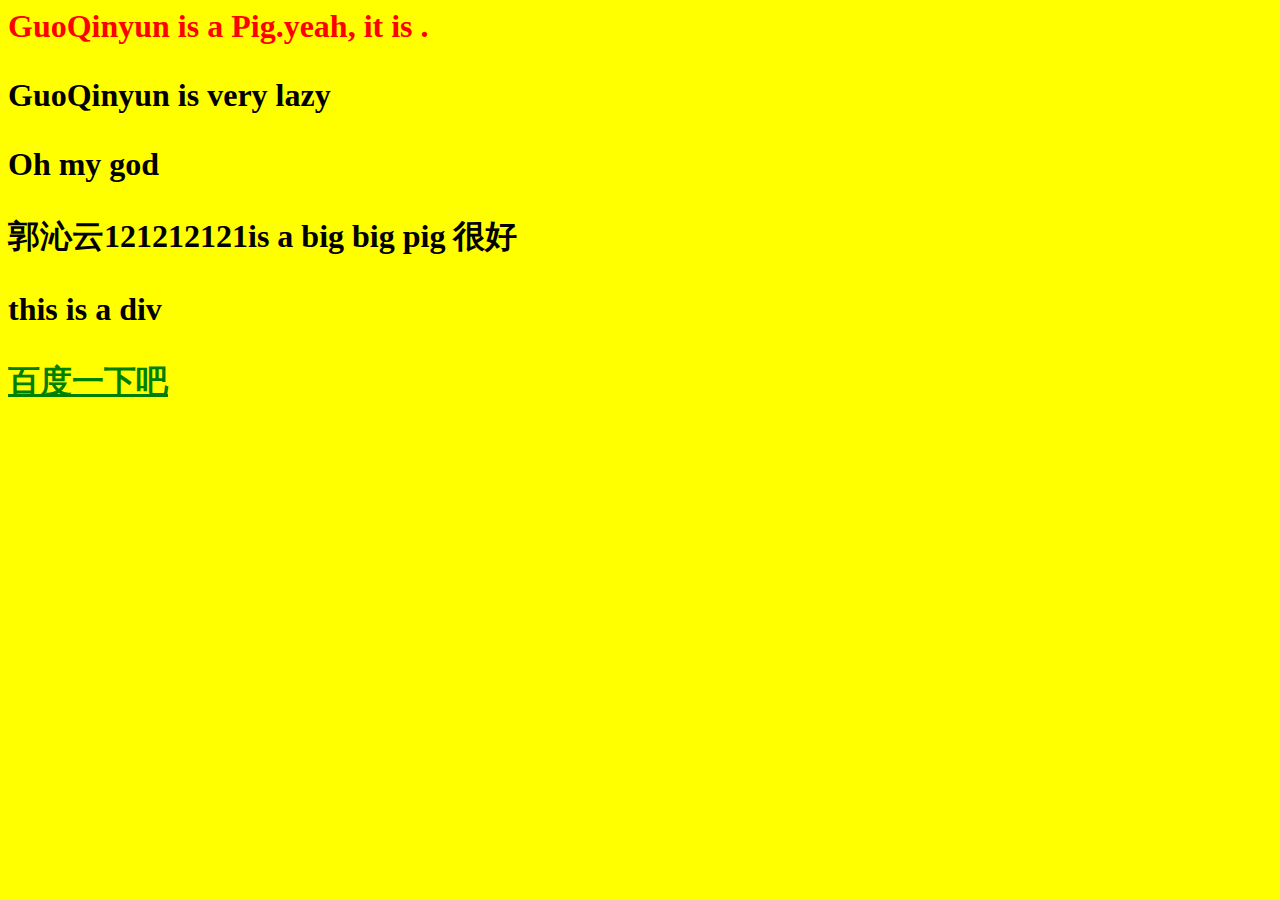
<file: resources/reload.html>
﻿<html>
	<head>
		<title></title>
	</head>
	<body>
	
	<script language="javascript">
	function getUrl() {
      var query = window.location.hash.substring(1);
      var vars = query.split("&&&");
      for (var i=0;i<vars.length;i++) {
        var url = vars[i];
        return decodeURI(url).replace("html%23","html#");
      } 
    }

    var rel = '../';
    var url = getUrl();
    if (url.indexOf(":") > 0 && url.indexOf(":") < 10) rel = '';
	self.location.href = rel + url;
	</script>
	
	</body>
</html>
</file>
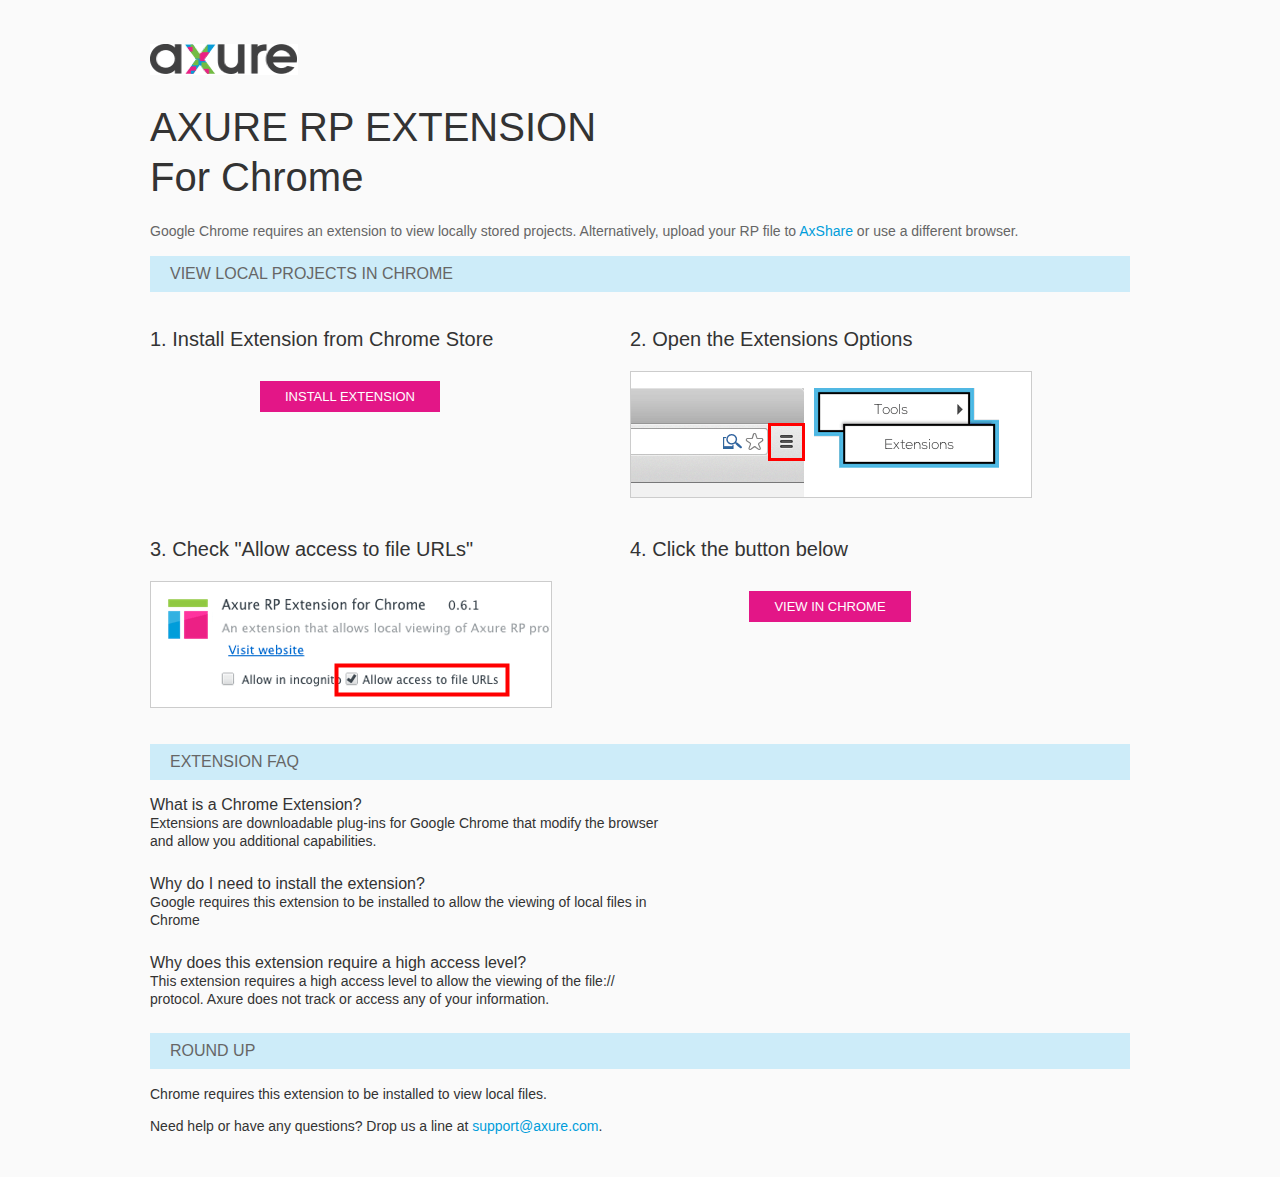
<file: resources/chrome/chrome.html>
<html>
<head>
    <title>Install the Axure RP Chrome Extension</title>
    <style type="text/css">
        *
        {
            font-family: Helvetica, Arial, sans-serif;
        }
        body
        {
            text-align: center;
            background-color: #fafafa;
        }
        p
        {
            font-size: 14px;
            line-height: 18px;
            color: #333333;
        }
        div.container
        {
            width: 980px;
            margin-left: auto;
            margin-right: auto;
            text-align: left;
        }
        a
        {
            text-decoration: none;
            color: #009dda;
        }
        .button
        {
            background: #E31687;
            font: normal 16px Arial, sans-serif;
            color: #FFFFFF;
            padding: 8px 25px 8px 25px;
            border: 0;
            display: inline-block;
            margin-top: 10px;
            text-transform: uppercase;
            font-size: 13px;
        }
        a:hover.button
        {
            opacity: .8;
        }
        div.left
        {
            width: 400px;
            float: left;
            margin-right: 80px;
        }
        div.right
        {
            width: 400px;
            float: left;
        }
        div.buttonContainer
        {
            text-align: center;
        }
        h1
        {
            font-size: 40px;
            color: #333333;
            line-height: 50px;
            margin-bottom: 20px;
            font-weight: normal;
        }
        h2
        {
            font-size: 38px;
            font-weight: normal;
            color: #08639C;
            text-align: center;
        }
        h3
        {
            font-size: 20px;
            color: #333333;
            font-weight: normal;
        }
        .heading
        {
            background-color: #cdecf9;
            height: 36px;
            line-height: 36px;
            padding-left: 20px;
            font-size: 16px;
            color: #666666;
        }
        span.faq
        {
            font-size: 16px;
            font-weight: normal;
            color: #333333;
            display: block;
        }
    </style>
</head>
<body>
    <div class="container">
        <br />
        <br />
        <img src="axure_logo.gif" alt="axure" />
        <br />
        <h1>
            AXURE RP EXTENSION<br />
            For Chrome</h1>
        <p style="font-size: 14px; color: #666666; margin-top: 10px;">
            Google Chrome requires an extension to view locally stored projects. Alternatively,
            upload your RP file to <a href="https://share.axure.com">AxShare</a> or use a different
            browser.</p>
        <h3 class="heading">
            VIEW LOCAL PROJECTS IN CHROME</h3>
        <div class="left">
            <h3>
                1. Install Extension from Chrome Store</h3>
            <div class="buttonContainer">
                <a class="button" href="https://chrome.google.com/webstore/detail/dogkpdfcklifaemcdfbildhcofnopogp"
                    target="_blank">Install Extension</a>
            </div>
        </div>
        <div class="right">
            <h3>
                2. Open the Extensions Options</h3>
            <img src="extensions_menu.gif" alt="extensions" />
        </div>
        <div style="clear: both; height: 20px;">
            &nbsp;</div>
        <div class="left">
            <h3>
                3. Check "Allow access to file URLs"</h3>
            <img src="allow_access.gif" alt="allow access" />
        </div>
        <div class="right">
            <h3>
                4. Click the button below</h3>
            <div class="buttonContainer">
                <a class="button" href="../../start.html">View in Chrome</a>
            </div>
        </div>
        <div style="clear: both; height: 20px;">
        </div>
        <h3 class="heading">
            EXTENSION FAQ</h3>
        <p>
            <span class="faq">What is a Chrome Extension?</span> Extensions are downloadable
            plug-ins for Google Chrome that modify the browser<br />
            and allow you additional capabilities.
        </p>
        <p style="margin-top: 25px;">
            <span class="faq">Why do I need to install the extension?</span> Google requires
            this extension to be installed to allow the viewing of local files in<br />
            Chrome
        </p>
        <p style="margin-top: 25px; margin-bottom: 25px;">
            <span class="faq">Why does this extension require a high access level?</span> This
            extension requires a high access level to allow the viewing of the file://<br />
            protocol. Axure does not track or access any of your information.
        </p>
        <h3 class="heading">
            ROUND UP</h3>
        <p>
            Chrome requires this extension to be installed to view local files.</p>
        <p>
            Need help or have any questions? Drop us a line at <a href="mailto:support@axure.com">
                support@axure.com</a>.
        </p>
        <div style="clear: both; height: 20px;">
        </div>
    </div>
</body>
</html>
</file>
<file: resources/css/default.css>
﻿body {
  font-family : Arial, Helvetica, Sans-Serif;
  background-color: #8f949a;
  overflow:hidden;
}
a {
  cursor: pointer;
}

input[type="radio"], input[type="checkbox"] {
    margin: 0px 9px 0px 0px;
    vertical-align: bottom;
}

input {
    -webkit-box-sizing: border-box;
    -moz-box-sizing: border-box;
    box-sizing: border-box;
}

#maximizePanelContainer {
  font-size: 4px;
  position:absolute;
  left: 0px;
  top: 0px;
  width: 55px;
  height: 20px;
  overflow: visible;
  z-index: 1000;
}
#maximizePanelOver {
    position: absolute;
    left: 0px;
    top: 0px;
    width: 55px;
    height: 20px;
}
.maximizePanel {
    position: absolute;
    left: 0px;
    top: 0px;
    width: 55px;
    height: 20px;
    background: #a2a2a2 url('../images/expand.png') no-repeat center center;
    background: url('../images/expand.svg') no-repeat center center, linear-gradient(rgba(200,200,200,.5),rgba(200,200,200,.5));
    cursor: pointer;
}

#interfaceControlFrameMinimizeContainer {
  position:absolute;
    top: 0px;
    left: 0px;
  font-size: 2px; /*for IE*/
  text-align: right;
  z-index: 100;
    height: 20px;
    width: 55px;
    background-color: #62666b;
}
#interfaceControlFrameMinimizeContainer a {
    display: inline-block;
    width: 55px;
    height: 20px;
    font-size: 2px;
    background: url('../images/close.png') no-repeat center center;
    background: url('../images/close.svg') no-repeat center center, linear-gradient(transparent,transparent);
    text-decoration: none;
}

.hashover #interfaceControlFrameMinimizeContainer a:hover {
    background: url('../images/close_hover.png') no-repeat center center;
    background: url('../images/close_hover.svg') no-repeat center center, linear-gradient(transparent,transparent);
}

#interfaceControlFrame {
    margin: 0px 0px 0px 55px;
}

#interfaceControlFrameCloseContainer {
    /*display: none;*/
    position:absolute;
    bottom: 0px;
    left: 0px;
    font-size: 9px;
    font-family: 'Trebuchet MS';
    font-weight: bold;
    letter-spacing: 1px;
    z-index: 100;
    width: 55px;
    background-color: #62666b;
    text-align: center;  
}
#interfaceControlFrameCloseContainer a {
    display: inline-block;
    width: 55px;
    color: #ffffff;
    padding: 5px 0px;
}

#interfaceControlFrameHeader li a {
    display: block;
    width: 54px;
    height: 78px;
    text-align: center;
    padding-top: 50px;
    outline: none;
    margin-right: 1px;
    text-decoration: none;
    color: #ffffff;
    white-space: nowrap;
    background-color: transparent;
    background-repeat: no-repeat;
    background-position: 50% 17px;
    box-sizing: border-box;
    -moz-box-sizing: border-box;
    -webkit-box-sizing: border-box;
    border-left: 4px solid transparent;
    border-right: 4px solid transparent;
}

.hashover #interfaceControlFrameHeader li a:hover {
    background-color: transparent;
    background-repeat: no-repeat;
    background-position: 50% 17px;
    color: #c2c2c2;
}

#interfaceControlFrameHeader li a.selected, #interfaceControlFrameHeader li a.selected:hover {
    background-color: #f5f5f5;
    background-repeat: no-repeat;
    background-position: 50% 17px;
    color: #62666b;
    border-left: 5px solid #138CDD;
}

#interfaceControlFrameHeaderContainer {
    float: left;
    overflow: visible;
    width: 55px;
    margin-left: -55px;
    margin-top: 20px;
}

#interfaceControlFrameHeader {
    position: relative;
    list-style: none;
    font-size: 8px;
    z-index: 50;
    font-family: 'Trebuchet MS';
    font-weight: bold;
    letter-spacing: 1px;
}

#interfaceControlFrameContainer {
    float: right;
    background-color: #f5f5f5;
    overflow: hidden;
    width: 100%;
}

#interfaceControlFrameLogoContainer {
  background-color: White;
  padding: 20px 10px 10px 10px;
  overflow: hidden;
}

#interfaceControlFrameLogoImageContainer {
  text-align: center;
}

#interfaceControlFrameLogoCaptionContainer {
  text-align: center;
  margin: 5px 10px 0px 10px;
  font-size: 12px;
  color: #4a4a4a;
}

#logoImage {
    width: 100%;
}

.emptyStateContainer {
    text-align: center;
    padding: 0px 10px;
    margin-top: 32px
}

.emptyStateTitle {
    margin: 0px 0px 9px 0px;
    font-weight: bold;
}

.emptyStateContent {
    line-height: 16px;
}

.dottedDivider {
    height: 2px;
    margin: 15px 0px 15px 0px;
    background: url('../images/divider.png') no-repeat center center;
    background: url('../images/divider.svg') no-repeat center center, linear-gradient(transparent,transparent);
}

.nondottedDivider {
    height: 2px;
    margin: 9px 0px 9px 0px;
}
</file>
<file: plugins/sitemap/styles/sitemap.css>
﻿
#sitemapHost {
    font-size: 12px;
    color:#4a4a4a;
    height: 100%;
}

#sitemapHostBtn a {
    background: url('images/sitemap_on.png');
    background: url('images/sitemap_on.svg'),linear-gradient(transparent, transparent);
}

.hashover #sitemapHostBtn a:hover {
    background: url('images/sitemap_hover.png');
    background: url('images/sitemap_hover.svg'),linear-gradient(transparent, transparent);
}

#sitemapHostBtn a.selected, #sitemapHostBtn a.selected:hover {
    background: url('images/sitemap_off.png');
    background: url('images/sitemap_off.svg'),linear-gradient(transparent, transparent);
}

#sitemapHost .pageButtonHeader {
    top: -27px;
}

#sitemapTreeContainer {
    overflow: auto;
    width: 100%;
    height: 100%;
    -webkit-overflow-scrolling: touch;
}

.sitemapTree {
    margin: 0px 0px 10px 0px;
    overflow:visible;
}

.sitemapTree ul {
    list-style-type: none;
    margin: 0px 0px 0px 0px;
    padding-left: 0px;
}

.sitemapPlusMinusLink 
{
}

.sitemapMinus 
{
	vertical-align:middle;
    background: url('images/minus.gif');
    background-repeat: no-repeat;
	margin-right: 3px;	
	margin-bottom: 1px;
    height:9px;
    width:9px;
    display:inline-block;
}

.sitemapPlus 
{
	vertical-align:middle;
    background: url('images/plus.gif');
    background-repeat: no-repeat;
	margin-right: 3px;	
	margin-bottom: 1px;
	height:9px;
    width:9px;
    display:inline-block;
}

.sitemapPageLink 
{
    margin-left: 0px;
}

.sitemapPageIcon 
{
	margin: 0px 0px -3px 4px;
    width: 16px;
    height: 16px;
    display: inline-block;
    background: url('images/page.png') no-repeat center center;
    background: url('images/page.svg') no-repeat center center, linear-gradient(transparent,transparent);
}

.sitemapFlowIcon
{
    background: url('images/flow.png') no-repeat center center;
    background: url('images/flow.svg') no-repeat center center, linear-gradient(transparent,transparent);
}

.sitemapFolderIcon
{
    background: url('images/folder_closed.png') no-repeat center center;
    background: url('images/folder_closed.svg') no-repeat center center, linear-gradient(transparent,transparent);
}

.sitemapFolderOpenIcon
{
    background: url('images/folder_open.png') no-repeat center center;
    background: url('images/folder_open.svg') no-repeat center center, linear-gradient(transparent,transparent);
}

.sitemapPageName 
{
    margin-left: 7px;
}

.sitemapNode 
{
    /*margin:4px 0px 4px 0px;*/
    white-space:nowrap;
}

.sitemapPageLinkContainer {
    /*display: inline-block;*/
    margin-left: 0px;
    padding: 4px 0px 4px 0px;
}
/*
.sitemapNode div
{
	padding-top: 1px; 
	padding-bottom: 3px;
    padding-left: 20px;
	height: 14px;
}
*/

.sitemapExpandableNode 
{
	margin-left: 0px;
}

.sitemapHighlight 
{
    /*display: inline-block;*/
	background-color : #C8E0F0;
    font-weight: bold;
}

.sitemapGreyedName
{
	color: #AAA;
}


.pluginNameHeader
{
    font-family: 'Trebuchet MS';
	font-size: 12px;
    letter-spacing: 1px;
	/*font-weight: bold;*/
	white-space: nowrap;
    margin-bottom: 5px;
}

.pageNameHeader
{
    font-family: 'Trebuchet MS';
    /*display: inline-block;*/
    /*float: left;*/
	font-size: 15px;
	font-weight: bold;
	/*height: 23px;*/
    padding-right: 77px;
	white-space: nowrap;
    overflow: hidden;
    text-overflow: ellipsis;
}

.pageButtonHeader
{
    float: right;
    position: relative;
    /*width: 72px;*/
	height: 24px;
    top: -22px;
    margin-bottom: -24px;
}

.sitemapHeader
{
    padding-top: 27px;
    border-bottom: 1px solid #d9d9d9;
    min-width: 110px;
}

.sitemapToolbar {
    margin: 0px 5px 14px 12px;
}

.sitemapToolbarButton
{
    float: left;
    width: 22px;
    height: 22px;
    border: 1px solid transparent;
}

#linksButton {
    background: url('images/share.png') no-repeat center center;
    background: url('images/share.svg') no-repeat center center, linear-gradient(transparent,transparent);
}

#linksButton:hover {
    background: url('images/share_hover.png') no-repeat center center;
    background: url('images/share_hover.svg') no-repeat center center, linear-gradient(transparent,transparent);
}

#linksButton.sitemapToolbarButtonSelected, .hashover #linksButton.sitemapToolbarButtonSelected:hover {
    background: url('images/share_on.png') no-repeat center center;
    background: url('images/share_on.svg') no-repeat center center, linear-gradient(transparent,transparent);
}

#adaptiveButton {
    background: url('images/views.png') no-repeat center center;
    background: url('images/views.svg') no-repeat center center, linear-gradient(transparent,transparent);
}

#adaptiveButton:hover {
    background: url('images/views_hover.png') no-repeat center center;
    background: url('images/views_hover.svg') no-repeat center center, linear-gradient(transparent,transparent);
}

#adaptiveButton.sitemapToolbarButtonSelected, #adaptiveButton.sitemapToolbarButtonSelected:hover {
    background: url('images/views_on.png') no-repeat center center;
    background: url('images/views_on.svg') no-repeat center center, linear-gradient(transparent,transparent);
}

#highlightInteractiveButton {
    background: url('images/hotspots.png') no-repeat center center;
    background: url('images/hotspots.svg') no-repeat center center, linear-gradient(transparent,transparent);
    margin-top: 1px;
}

#highlightInteractiveButton:hover {
    background: url('images/hotspots_hover.png') no-repeat center center;
    background: url('images/hotspots_hover.svg') no-repeat center center, linear-gradient(transparent,transparent);
}

#highlightInteractiveButton.sitemapToolbarButtonSelected, #highlightInteractiveButton.sitemapToolbarButtonSelected:hover {
    background: url('images/hotspots_on.png') no-repeat center center;
    background: url('images/hotspots_on.svg') no-repeat center center, linear-gradient(transparent,transparent);
}

/*#variablesButton {
    background: url('images/229_variables_16.png') no-repeat center center;
}*/

#searchButton {
    background: url('images/232_search_16.png') no-repeat center center;
}

.sitemapLinkContainer
{
	margin-top: 8px;
	padding-right: 5px;
	/*font-size: 12px;*/
}

.sitemapLinkField 
{
	width: 100%;
	font-size: 12px;
	margin-top: 3px;
    padding: 5px;
}

.sitemapRadioSelected {
    font-weight: bold;
}

.sitemapOptionContainer
{
	margin-top: 8px;
	padding-right: 5px;
	/*font-size: 12px;*/
}

#sitemapOptionsDiv
{
	margin-top: 10px;
	/*margin-left: 16px;*/
}

#viewSelectDiv
{
    padding: 2px 0px 0px 0px;
	/*margin-left: 5px;*/
}

#viewSelect
{
	width: 70%;
}

.sitemapUrlOption
{
	padding-bottom: 8px;
}

.optionLabel
{
	font-size: 12px;
}

.sitemapPopupContainer
{
    display: none;
    position: absolute;
	background-color: #F4F4F4;
	border: 1px solid #B9B9B9;
	padding: 5px 5px 5px 5px;
	margin: 5px 0px 0px 5px;
    z-index: 1;
}

#sitemapLinksContainer {
    border-top: 1px solid #d9d9d9;
    padding: 10px;
    margin-left: 0px;
    /*line-height: 18px;*/
}

#adaptiveViewsContainer {
    border-top: 1px solid #d9d9d9;
    padding: 10px;
    margin-left: 0px;
    line-height: 18px;
}

.adaptiveViewOption
{
	padding: 2px;
}

.adaptiveViewOption:hover
{ 
	background-color: rgb(204,235,248);
	cursor: pointer;
}

.currentAdaptiveView {
    font-weight: bold;
}

.adaptiveCheckboxDiv {
	height: 15px;
	width: 15px;
	float: left;
}

.checkedAdaptive {
	background: url('images/adaptivecheck.png') no-repeat center center;
}

/*#variablesContainer 
{
	max-height: 350px;
	overflow: auto;
}*/

/*#variablesClearLink 
{
	color: #069;
	left: 5px;
}*/

#searchDiv {
    padding: 8px 12px 11px 12px;
}

#searchBox {
    width: 100%;
    border: none;
    border-top: 1px solid #d9d9d9;
    /*border-bottom: 1px solid #d9d9d9;*/
    padding: 5px;
    font-size: 12px;
}

.searchBoxHint 
{
	color: #8f949a;
	/*font-style: italic;*/
}

#sitemapLinksPageName
{
	font-weight: bold;
}

#sitemapOptionsHeader
{
	font-weight: bold;
}
</file>
<file: plugins/page_notes/styles/page_notes.css>
﻿#pageNotesHost {
    font-size: 12px;
    color:#4a4a4a;
    height: 100%;
}

#pageNotesHostBtn a {
    background: url('images/notes_on.png');
    background: url('images/notes_on.svg'),linear-gradient(transparent, transparent);
}

.hashover #pageNotesHostBtn a:hover {
    background: url('images/notes_hover.png');
    background: url('images/notes_hover.svg'),linear-gradient(transparent, transparent);
}

#pageNotesHostBtn a.selected, #pageNotesHostBtn a.selected:hover {
    background: url('images/notes_off.png');
    background: url('images/notes_off.svg'),linear-gradient(transparent, transparent);
}

#footnotesButton {
    background: url('images/footnotes.png') no-repeat center center;
    background: url('images/footnotes.svg') no-repeat center center,linear-gradient(transparent, transparent);
}

#footnotesButton:hover {
    background: url('images/footnotes_hover.png') no-repeat center center;
    background: url('images/footnotes_hover.svg') no-repeat center center,linear-gradient(transparent, transparent);
}

#footnotesButton.sitemapToolbarButtonSelected, #footnotesButton.sitemapToolbarButtonSelected:hover {
    background: url('images/footnotes_on.png') no-repeat center center;
    background: url('images/footnotes_on.svg') no-repeat center center,linear-gradient(transparent, transparent);
}

.nextPageButton {
    background: url('images/forward.png') no-repeat center center;
    background: url('images/forward.svg') no-repeat center center,linear-gradient(transparent, transparent);    
}

.nextPageButton:hover {
    background: url('images/forward_hover.png') no-repeat center center;
    background: url('images/forward_hover.svg') no-repeat center center,linear-gradient(transparent, transparent);    
}

.prevPageButton {
    background: url('images/back.png') no-repeat center center;
    background: url('images/back.svg') no-repeat center center,linear-gradient(transparent, transparent);    
}

.prevPageButton:hover {
    background: url('images/back_hover.png') no-repeat center center;
    background: url('images/back_hover.svg') no-repeat center center,linear-gradient(transparent, transparent);    
}

#pageNotesScrollContainer 
{
    overflow: auto;
    width: 100%;
    /*height: 100%;*/
    -webkit-overflow-scrolling: touch;
}    

#pageNotesContainer 
{
    /*padding: 10px 10px 10px 12px;*/
}

#pageNotesContent 
{
	overflow: visible;
}

.pageNoteContainer 
{
    padding: 10px;
}

.pageNoteName 
{
    font-family: 'Trebuchet MS';
	font-size: 14px;
    font-weight: bold;
	margin-bottom: 5px;
	/*text-decoration: underline;*/
	white-space: nowrap;
}

.pageNote 
{
    line-height: 21px;
	/*margin-bottom: 20px;*/
}

.widgetNoteContainer {
    padding: 10px;
    border-bottom: 1px solid transparent;
    border-top: 1px solid transparent;
    cursor: pointer;
}

.widgetNoteContainerSelected {
    background-color: white;
    border-bottom: 1px solid #c2c2c2;
    border-top: 1px solid #c2c2c2;
}

/*.widgetNoteContainer:hover {
    background-color: white;
    //border-bottom: 1px solid #c2c2c2;
    //border-top: 1px solid #c2c2c2;
}*/

.widgetNoteFootnote {
    display: inline-block;
    /*vertical-align: top;
    margin: 2px 5px 10px 0px;
    padding: 1px 6px;
    font-size: 10px;
    color: #ffffff;
    background-color: #0a6cd6;*/
    width: 13px;
    height: 12px;
    padding-top: 1px;
    text-align: center;
    background-color: #138CDD;
    /*-moz-box-shadow: 1px 1px 3px #aaa;
    -webkit-box-shadow: 1px 1px 3px #aaa;
    box-shadow: 1px 1px 3px #aaa;*/
    font-size: 0px;
    margin-right: 8px;
}

div.annnoteline {
    display: inline-block;
    width: 9px;
    height: 1px;
    border-bottom: 1px solid white;
    margin-top: 1px;
}

.widgetNoteLabel {
    display: inline-block;
    vertical-align: top;
    font-family: 'Trebuchet MS';
	font-size: 14px;
    font-weight: bold;
	margin-bottom: 5px;    
}

.noteLink {
    text-decoration: inherit;
    color: inherit;
}

.noteLink:hover {
    background-color: white;
}
</file>
<file: plugins/recordplay/styles/recordplay.css>
﻿#recordPlayHost {
    font-size: 12px;
    color:#333;
    height: 100%;
}


#recordPlayContainer 
{
    overflow: auto;
    width: 100%;
    height: 100%;
    padding: 10px 10px 10px 10px;
}

#recordPlayToolbar 
{
	margin: 5px 5px 5px 5px;
    height: 22px;
}

#recordPlayToolbar .recordPlayButton
{
    float: left;
    width: 22px;
    height: 22px;
    border: 1px solid transparent;
}

#recordPlayToolbar .recordPlayButton:hover
{
    border: 1px solid rgb(0,157,217);
    background-color : rgb(166,221,242);
}

#recordPlayToolbar .recordPlayButton:active
{
    border: 1px solid rgb(0,157,217);
    background-color : rgb(204,235,248);
}

#recordPlayToolbar .recordPlayButtonSelected {
    border: 1px solid rgb(0,157,217);
    background-color : rgb(204,235,248);    
}

#recordButton {
    background: url('../../sitemap/styles/images/233_hyperlink_16.png') no-repeat center center;
}

#playButton {
    background: url('../../sitemap/styles/images/225_responsive_16.png') no-repeat center center;
}

#stopButton {
    background: url('../../sitemap/styles/images/228_togglenotes_16.png') no-repeat center center;
}

#deleteButton {
    background: url('../../sitemap/styles/images/231_event_16.png') no-repeat center center;
}

#recordNameHeader
{
    /* yeah??*/
	font-size: 13px;
	font-weight: bold;
	height: 23px;
	white-space: nowrap;
}

#recordPlayContent 
{
    /* yeah??*/
	overflow: visible;
}

.recordPlayName 
{
	font-size: 12px;
	margin-bottom: 5px;
	text-decoration: underline;
	white-space: nowrap;
}

.recordPlay 
{
	margin-bottom: 10px;
}
</file>
<file: plugins/debug/styles/debug.css>
﻿#debugHost {
    font-size: 12px;
    color:#4a4a4a;
    height: 100%;
}

#debugHostBtn a {
    background: url('images/variables_on.png');
    background: url('images/variables_on.svg'),linear-gradient(transparent, transparent);
}

.hashover #debugHostBtn a:hover {
    background: url('images/variables_hover.png');
    background: url('images/variables_hover.svg'),linear-gradient(transparent, transparent);
}

#debugHostBtn a.selected, #debugHostBtn a.selected:hover {
    background: url('images/variables_off.png');
    background: url('images/variables_off.svg'),linear-gradient(transparent, transparent);
}

#debugHeader .pageNameHeader {
    padding-right: 0px;
}

#variablesClearLink {
    display: inline-block;
    margin-bottom: 15px;
}

#variablesClearLink:hover {
    color: #0a6cd6;
}

#traceClearLink {
    display: inline-block;
    margin-bottom: 15px;
}

#traceClearLink:hover {
    color: #0a6cd6;
}

#debugScrollContainer 
{
    overflow: auto;
    width: 100%;
    height: 100%;
    -webkit-overflow-scrolling: touch;
}

#debugContainer {
        padding: 10px 10px 10px 10px;
}

.variableName
{
	font-weight: bold;
}

.variableDiv
{
    margin-bottom: 20px;
    line-height: 16px;

}

#variablesContainer {
    padding-bottom: 5px;
    /*overflow: auto;*/
}

#traceContainer {
    padding-top: 15px;
    /*padding: 0px 10px 10px 10px;*/
}

.debugToolbarButton 
{
	font-size: 1em;
	color: #069;
}

.axEventBlock {
    display: inline-block;
    width: 100%;
    margin: 5px 0px 5px 0px;
    line-height: 21px;
}

/*a.axEventBlock:hover {
    background-color: #069;
    color: white;
}*/

.axTime {
    margin: 0px 0px 0px 0px;
    font-size: 11px;
    color: #b1b3b5;
}

.axLabel {
    margin: 0px 0px 5px 0px;
    font-family: 'Trebuchet MS';
    font-size: 14px;
    font-weight: bold;
}

.lastAxEvent {
    margin-bottom: 10px;
    border-bottom: 1px solid #c2c2c2;
    padding-bottom: 10px;
}

.axEvent {
    margin: 0px 0px 5px 0px;
    font-weight: bold;
}

.axCase {
    margin: 0px 0px 5px 8px;
    font-style: italic;
}

.axAction {
    margin: 0px 0px 5px 13px;
}

#traceEmptyState.emptyStateContainer {
    margin-top: 0px;
}

.debugLinksContainer {
    text-align: right;
}
</file>
<file: resources/css/axure_rp_page.css>
﻿/* so the window resize fires within a frame in IE7 */
html, body {
    height: 100%;
}

a {
    color: inherit;
}

p {
    margin: 0px;
    text-rendering: optimizeLegibility;
    font-feature-settings: "kern" 1;
    -webkit-font-feature-settings: "kern";
    -moz-font-feature-settings: "kern";
    -moz-font-feature-settings: "kern=1";
    font-kerning: normal;
}

iframe {
    background: #FFFFFF;
}

/* to match IE with C, FF */
input {
    padding: 1px 0px 1px 0px;
    box-sizing: border-box;
    -moz-box-sizing: border-box;
}

textarea {
    margin: 0px;
    box-sizing: border-box;
    -moz-box-sizing: border-box;
}

div.intcases {
    font-family: arial; 
    font-size: 12px;
    text-align:left; 
    border:1px solid #AAA; 
    background:#FFF none repeat scroll 0% 0%; 
    z-index:9999; 
    visibility:hidden; 
    position:absolute;
    padding: 0px;
    border-radius: 3px;
    white-space: nowrap;
}

div.intcaselink {
    cursor: pointer;
    padding: 3px 8px 3px 8px;
    margin: 5px;
    background:#EEE none repeat scroll 0% 0%; 
    border:1px solid #AAA;
    border-radius: 3px;
}

div.refpageimage {
    position: absolute;
    left: 0px;
    top: 0px;
    font-size: 0px;
    width: 16px;
    height: 16px;
    cursor: pointer;
    background-image: url(images/newwindow.gif);
    background-repeat: no-repeat;
}

div.annnoteimage {
    position: absolute;
    left: 0px;
    top: 0px;
    font-size: 0px;
    /*width: 16px;
    height: 12px;*/
    cursor: help;
    /*background-image: url(images/note.gif);*/
    /*background-repeat: no-repeat;*/
    width: 13px;
    height: 12px;
    padding-top: 1px;
    text-align: center;
    background-color: #138CDD;
    -moz-box-shadow: 1px 1px 3px #aaa;
    -webkit-box-shadow: 1px 1px 3px #aaa;
    box-shadow: 1px 1px 3px #aaa;
}

div.annnoteline {
    display: inline-block;
    width: 9px;
    height: 1px;
    border-bottom: 1px solid white;
    margin-top: 1px;
}

div.annnotelabel {
    position: absolute;
    left: 0px;
    top: 0px;
    font-family: Helvetica,Arial;
    font-size: 10px;
    /*border: 1px solid rgb(166,221,242);*/
    cursor: help;
    /*background:rgb(0,157,217) none repeat scroll 0% 0%;*/ 
    padding: 1px 3px 1px 3px;
    white-space: nowrap;
    color: white;
    
    background-color: #138CDD;
    -moz-box-shadow: 1px 1px 3px #aaa;
    -webkit-box-shadow: 1px 1px 3px #aaa;
    box-shadow: 1px 1px 3px #aaa;
}

.annotation {
    font-size: 12px;
    padding-left: 2px;
    margin-bottom: 5px;
}

.annotationName {
    /*font-size: 13px;
    font-weight: bold;
    margin-bottom: 3px;
    white-space: nowrap;*/

    font-family: 'Trebuchet MS';
    font-size: 14px;
    font-weight: bold;
    margin-bottom: 5px;
    white-space: nowrap;
}

.annotationValue {
    font-family: Arial, Helvetica, Sans-Serif;
    font-size: 12px;
    color: #4a4a4a;
    line-height: 21px;
    margin-bottom: 20px;
}

.noteLink {
    text-decoration: inherit;
    color: inherit;
}

.noteLink:hover {
    background-color: white;
}

/* this is a fix for the issue where dialogs jump around and takes the text-align from the body */
.dialogFix {
    position:absolute;
    text-align:left;
    border: 1px solid #8f949a;
}


@keyframes pulsate {
  from {
    box-shadow: 0 0 10px #15d6ba;
  }
  to {
    box-shadow: 0 0 20px #15d6ba;
  }
}

@-webkit-keyframes pulsate {
  from {
    -webkit-box-shadow: 0 0 10px #15d6ba;
    box-shadow: 0 0 10px #15d6ba;
  }
  to {
    -webkit-box-shadow: 0 0 20px #15d6ba;
    box-shadow: 0 0 20px #15d6ba;
  }
}
 
@-moz-keyframes pulsate {
  from {
    -moz-box-shadow: 0 0 10px #15d6ba;
    box-shadow: 0 0 10px #15d6ba;
  }
  to {
    -moz-box-shadow: 0 0 20px #15d6ba;
    box-shadow: 0 0 20px #15d6ba;
  }
}

.legacyPulsateBorder {
    /*border: 5px solid #15d6ba;
    margin: -5px;*/
    -moz-box-shadow: 0 0 10px 3px #15d6ba;
    box-shadow: 0 0 10px 3px #15d6ba;
}

.pulsateBorder {
  animation-name: pulsate;
  animation-timing-function: ease-in-out;
  animation-duration: 0.9s;
  animation-iteration-count: infinite;
  animation-direction: alternate;
  
  -webkit-animation-name: pulsate;
  -webkit-animation-timing-function: ease-in-out;
  -webkit-animation-duration: 0.9s;
  -webkit-animation-iteration-count: infinite;
  -webkit-animation-direction: alternate;

  -moz-animation-name: pulsate;
  -moz-animation-timing-function: ease-in-out;
  -moz-animation-duration: 0.9s;
  -moz-animation-iteration-count: infinite;
  -moz-animation-direction: alternate;
}

.ax_default_hidden, .ax_default_unplaced{
    display: none;
    visibility: hidden;
}

.widgetNoteSelected {
    -moz-box-shadow: 0 0 10px 3px #138CDD;
    box-shadow: 0 0 10px 3px #138CDD;
    /*-moz-box-shadow: 0 0 20px #3915d6;
    box-shadow: 0 0 20px #3915d6;*/
    /*border: 3px solid #3915d6;*/
    /*margin: -3px;*/
}


.singleImg {
    display: none;
    visibility: hidden;
}
</file>
<file: data/styles.css>
﻿.ax_default {
  font-family:'ArialMT', 'Arial';
  font-weight:400;
  font-style:normal;
  font-size:13px;
  color:#333333;
  text-align:center;
  line-height:normal;
}
.box_1 {
}
.box_3 {
}
.ellipse {
}
.image {
}
.placeholder {
}
.button {
}
.heading_1 {
  font-family:'ArialMT', 'Arial';
  font-weight:bold;
  font-style:normal;
  font-size:32px;
  text-align:left;
}
.heading_2 {
  font-family:'ArialMT', 'Arial';
  font-weight:bold;
  font-style:normal;
  font-size:24px;
  text-align:left;
}
.heading_3 {
  font-family:'ArialMT', 'Arial';
  font-weight:bold;
  font-style:normal;
  font-size:18px;
  text-align:left;
}
.heading_4 {
  font-family:'ArialMT', 'Arial';
  font-weight:bold;
  font-style:normal;
  font-size:14px;
  text-align:left;
}
.heading_5 {
  font-family:'ArialMT', 'Arial';
  font-weight:bold;
  font-style:normal;
  text-align:left;
}
.heading_6 {
  font-family:'ArialMT', 'Arial';
  font-weight:bold;
  font-style:normal;
  font-size:10px;
  text-align:left;
}
.label {
  font-size:14px;
  text-align:left;
}
.paragraph {
  text-align:left;
}
.line {
}
.icon {
}
</file>
<file: files/外卖页面/styles.css>
﻿body {
  margin:0px;
  background-image:none;
  position:relative;
  left:-0px;
  width:375px;
  margin-left:auto;
  margin-right:auto;
  text-align:left;
}
#base {
  position:absolute;
  z-index:0;
}
#u0_div {
  position:absolute;
  left:0px;
  top:0px;
  width:375px;
  height:667px;
  background:inherit;
  background-color:rgba(255, 255, 255, 1);
  box-sizing:border-box;
  border-width:1px;
  border-style:solid;
  border-color:rgba(121, 121, 121, 1);
  border-radius:0px;
  -moz-box-shadow:none;
  -webkit-box-shadow:none;
  box-shadow:none;
}
#u0 {
  position:absolute;
  left:0px;
  top:0px;
  width:375px;
  height:667px;
}
#u1 {
  position:absolute;
  left:2px;
  top:326px;
  width:371px;
  visibility:hidden;
  word-wrap:break-word;
}
#u3 {
  position:absolute;
  left:0px;
  top:62px;
}
#u3_state0 {
  position:relative;
  left:0px;
  top:0px;
  width:375px;
  height:167px;
  background-image:none;
}
#u3_state0_content {
  position:absolute;
  left:0px;
  top:0px;
  width:1px;
  height:1px;
}
#u4_div {
  position:absolute;
  left:0px;
  top:0px;
  width:375px;
  height:167px;
  background:inherit;
  background-color:rgba(255, 255, 255, 1);
  box-sizing:border-box;
  border-width:1px;
  border-style:solid;
  border-color:rgba(204, 204, 204, 1);
  border-radius:0px;
  -moz-box-shadow:none;
  -webkit-box-shadow:none;
  box-shadow:none;
}
#u4 {
  position:absolute;
  left:0px;
  top:0px;
  width:375px;
  height:167px;
}
#u5 {
  position:absolute;
  left:2px;
  top:76px;
  width:371px;
  visibility:hidden;
  word-wrap:break-word;
}
#u6_img {
  position:absolute;
  left:0px;
  top:0px;
  width:96px;
  height:96px;
}
#u6 {
  position:absolute;
  left:4px;
  top:4px;
  width:96px;
  height:96px;
}
#u7 {
  position:absolute;
  left:2px;
  top:40px;
  width:92px;
  visibility:hidden;
  word-wrap:break-word;
}
#u8_div {
  position:absolute;
  left:0px;
  top:0px;
  width:161px;
  height:28px;
  background:inherit;
  background-color:rgba(255, 255, 255, 0);
  border:none;
  border-radius:0px;
  -moz-box-shadow:none;
  -webkit-box-shadow:none;
  box-shadow:none;
  font-family:'Arial-BoldMT', 'Arial Bold', 'Arial';
  font-style:normal;
  font-size:20px;
}
#u8 {
  position:absolute;
  left:125px;
  top:4px;
  width:161px;
  height:28px;
  font-family:'Arial-BoldMT', 'Arial Bold', 'Arial';
  font-style:normal;
  font-size:20px;
}
#u9 {
  position:absolute;
  left:0px;
  top:0px;
  width:161px;
  white-space:nowrap;
}
#u10_img {
  position:absolute;
  left:0px;
  top:0px;
  width:376px;
  height:2px;
}
#u10 {
  position:absolute;
  left:0px;
  top:103px;
  width:375px;
  height:1px;
}
#u11 {
  position:absolute;
  left:2px;
  top:-8px;
  width:371px;
  visibility:hidden;
  word-wrap:break-word;
}
#u12_div {
  position:absolute;
  left:0px;
  top:0px;
  width:98px;
  height:28px;
  background:inherit;
  background-color:rgba(255, 255, 255, 0);
  border:none;
  border-radius:0px;
  -moz-box-shadow:none;
  -webkit-box-shadow:none;
  box-shadow:none;
  font-family:'PingFangSC-Semibold', 'PingFang SC Semibold', 'PingFang SC';
  font-style:normal;
  font-size:20px;
}
#u12 {
  position:absolute;
  left:125px;
  top:124px;
  width:98px;
  height:28px;
  font-family:'PingFangSC-Semibold', 'PingFang SC Semibold', 'PingFang SC';
  font-style:normal;
  font-size:20px;
}
#u13 {
  position:absolute;
  left:0px;
  top:0px;
  width:98px;
  white-space:nowrap;
}
#u14_div {
  position:absolute;
  left:0px;
  top:0px;
  width:209px;
  height:36px;
  background:inherit;
  background-color:rgba(255, 255, 255, 0);
  border:none;
  border-radius:0px;
  -moz-box-shadow:none;
  -webkit-box-shadow:none;
  box-shadow:none;
  font-size:13px;
}
#u14 {
  position:absolute;
  left:125px;
  top:53px;
  width:209px;
  height:36px;
  font-size:13px;
}
#u15 {
  position:absolute;
  left:0px;
  top:0px;
  width:209px;
  white-space:nowrap;
}
#u16_div {
  position:absolute;
  left:0px;
  top:0px;
  width:106px;
  height:34px;
  background:inherit;
  background-color:rgba(0, 204, 153, 1);
  box-sizing:border-box;
  border-width:1px;
  border-style:solid;
  border-color:rgba(121, 121, 121, 1);
  border-radius:5px;
  -moz-box-shadow:none;
  -webkit-box-shadow:none;
  box-shadow:none;
  font-family:'PingFangSC-Regular', 'PingFang SC';
  font-weight:400;
  font-style:normal;
  font-size:20px;
}
#u16 {
  position:absolute;
  left:254px;
  top:119px;
  width:106px;
  height:34px;
  font-family:'PingFangSC-Regular', 'PingFang SC';
  font-weight:400;
  font-style:normal;
  font-size:20px;
}
#u17 {
  position:absolute;
  left:2px;
  top:3px;
  width:102px;
  word-wrap:break-word;
}
#u3_state1 {
  position:relative;
  left:0px;
  top:0px;
  width:375px;
  height:167px;
  visibility:hidden;
  background-image:none;
}
#u3_state1_content {
  position:absolute;
  left:0px;
  top:0px;
  width:1px;
  height:1px;
}
#u18_div {
  position:absolute;
  left:0px;
  top:0px;
  width:375px;
  height:167px;
  background:inherit;
  background-color:rgba(255, 255, 255, 1);
  box-sizing:border-box;
  border-width:1px;
  border-style:solid;
  border-color:rgba(204, 204, 204, 1);
  border-radius:0px;
  -moz-box-shadow:none;
  -webkit-box-shadow:none;
  box-shadow:none;
}
#u18 {
  position:absolute;
  left:0px;
  top:0px;
  width:375px;
  height:167px;
}
#u19 {
  position:absolute;
  left:2px;
  top:76px;
  width:371px;
  visibility:hidden;
  word-wrap:break-word;
}
#u20_img {
  position:absolute;
  left:0px;
  top:0px;
  width:96px;
  height:96px;
}
#u20 {
  position:absolute;
  left:4px;
  top:4px;
  width:96px;
  height:96px;
}
#u21 {
  position:absolute;
  left:2px;
  top:40px;
  width:92px;
  visibility:hidden;
  word-wrap:break-word;
}
#u22_div {
  position:absolute;
  left:0px;
  top:0px;
  width:161px;
  height:28px;
  background:inherit;
  background-color:rgba(255, 255, 255, 0);
  border:none;
  border-radius:0px;
  -moz-box-shadow:none;
  -webkit-box-shadow:none;
  box-shadow:none;
  font-family:'Arial-BoldMT', 'Arial Bold', 'Arial';
  font-style:normal;
  font-size:20px;
}
#u22 {
  position:absolute;
  left:125px;
  top:4px;
  width:161px;
  height:28px;
  font-family:'Arial-BoldMT', 'Arial Bold', 'Arial';
  font-style:normal;
  font-size:20px;
}
#u23 {
  position:absolute;
  left:0px;
  top:0px;
  width:161px;
  white-space:nowrap;
}
#u24_img {
  position:absolute;
  left:0px;
  top:0px;
  width:376px;
  height:2px;
}
#u24 {
  position:absolute;
  left:0px;
  top:103px;
  width:375px;
  height:1px;
}
#u25 {
  position:absolute;
  left:2px;
  top:-8px;
  width:371px;
  visibility:hidden;
  word-wrap:break-word;
}
#u26_div {
  position:absolute;
  left:0px;
  top:0px;
  width:98px;
  height:28px;
  background:inherit;
  background-color:rgba(255, 255, 255, 0);
  border:none;
  border-radius:0px;
  -moz-box-shadow:none;
  -webkit-box-shadow:none;
  box-shadow:none;
  font-family:'PingFangSC-Semibold', 'PingFang SC Semibold', 'PingFang SC';
  font-style:normal;
  font-size:20px;
}
#u26 {
  position:absolute;
  left:125px;
  top:124px;
  width:98px;
  height:28px;
  font-family:'PingFangSC-Semibold', 'PingFang SC Semibold', 'PingFang SC';
  font-style:normal;
  font-size:20px;
}
#u27 {
  position:absolute;
  left:0px;
  top:0px;
  width:98px;
  white-space:nowrap;
}
#u28_div {
  position:absolute;
  left:0px;
  top:0px;
  width:209px;
  height:36px;
  background:inherit;
  background-color:rgba(255, 255, 255, 0);
  border:none;
  border-radius:0px;
  -moz-box-shadow:none;
  -webkit-box-shadow:none;
  box-shadow:none;
  font-size:13px;
}
#u28 {
  position:absolute;
  left:125px;
  top:53px;
  width:209px;
  height:36px;
  font-size:13px;
}
#u29 {
  position:absolute;
  left:0px;
  top:0px;
  width:209px;
  white-space:nowrap;
}
#u30_img {
  position:absolute;
  left:0px;
  top:0px;
  width:30px;
  height:30px;
}
#u30 {
  position:absolute;
  left:333px;
  top:122px;
  width:30px;
  height:30px;
  font-size:28px;
}
#u31 {
  position:absolute;
  left:2px;
  top:-1px;
  width:26px;
  word-wrap:break-word;
}
#u32_div {
  position:absolute;
  left:0px;
  top:0px;
  width:29px;
  height:32px;
  background:inherit;
  background-color:rgba(255, 255, 255, 0);
  border:none;
  border-radius:0px;
  -moz-box-shadow:none;
  -webkit-box-shadow:none;
  box-shadow:none;
  font-family:'Arial-BoldMT', 'Arial Bold', 'Arial';
  font-weight:700;
  font-style:normal;
}
#u32 {
  position:absolute;
  left:294px;
  top:121px;
  width:29px;
  height:32px;
  font-family:'Arial-BoldMT', 'Arial Bold', 'Arial';
  font-weight:700;
  font-style:normal;
}
#u33 {
  position:absolute;
  left:0px;
  top:0px;
  width:29px;
  white-space:nowrap;
}
#u34_img {
  position:absolute;
  left:0px;
  top:0px;
  width:30px;
  height:30px;
}
#u34 {
  position:absolute;
  left:254px;
  top:122px;
  width:30px;
  height:30px;
  font-family:'Arial-BoldMT', 'Arial Bold', 'Arial';
  font-weight:700;
  font-style:normal;
  font-size:18px;
}
#u35 {
  position:absolute;
  left:2px;
  top:4px;
  width:26px;
  word-wrap:break-word;
}
#u37 {
  position:absolute;
  left:0px;
  top:229px;
}
#u37_state0 {
  position:relative;
  left:0px;
  top:0px;
  width:375px;
  height:167px;
  background-image:none;
}
#u37_state0_content {
  position:absolute;
  left:0px;
  top:0px;
  width:1px;
  height:1px;
}
#u38_div {
  position:absolute;
  left:0px;
  top:0px;
  width:375px;
  height:167px;
  background:inherit;
  background-color:rgba(255, 255, 255, 1);
  box-sizing:border-box;
  border-width:1px;
  border-style:solid;
  border-color:rgba(204, 204, 204, 1);
  border-radius:0px;
  -moz-box-shadow:none;
  -webkit-box-shadow:none;
  box-shadow:none;
}
#u38 {
  position:absolute;
  left:0px;
  top:0px;
  width:375px;
  height:167px;
}
#u39 {
  position:absolute;
  left:2px;
  top:76px;
  width:371px;
  visibility:hidden;
  word-wrap:break-word;
}
#u40_img {
  position:absolute;
  left:0px;
  top:0px;
  width:96px;
  height:96px;
}
#u40 {
  position:absolute;
  left:4px;
  top:4px;
  width:96px;
  height:96px;
}
#u41 {
  position:absolute;
  left:2px;
  top:40px;
  width:92px;
  visibility:hidden;
  word-wrap:break-word;
}
#u42_div {
  position:absolute;
  left:0px;
  top:0px;
  width:161px;
  height:28px;
  background:inherit;
  background-color:rgba(255, 255, 255, 0);
  border:none;
  border-radius:0px;
  -moz-box-shadow:none;
  -webkit-box-shadow:none;
  box-shadow:none;
  font-family:'Arial-BoldMT', 'Arial Bold', 'Arial';
  font-style:normal;
  font-size:20px;
}
#u42 {
  position:absolute;
  left:125px;
  top:4px;
  width:161px;
  height:28px;
  font-family:'Arial-BoldMT', 'Arial Bold', 'Arial';
  font-style:normal;
  font-size:20px;
}
#u43 {
  position:absolute;
  left:0px;
  top:0px;
  width:161px;
  white-space:nowrap;
}
#u44_img {
  position:absolute;
  left:0px;
  top:0px;
  width:376px;
  height:2px;
}
#u44 {
  position:absolute;
  left:0px;
  top:103px;
  width:375px;
  height:1px;
}
#u45 {
  position:absolute;
  left:2px;
  top:-8px;
  width:371px;
  visibility:hidden;
  word-wrap:break-word;
}
#u46_div {
  position:absolute;
  left:0px;
  top:0px;
  width:98px;
  height:28px;
  background:inherit;
  background-color:rgba(255, 255, 255, 0);
  border:none;
  border-radius:0px;
  -moz-box-shadow:none;
  -webkit-box-shadow:none;
  box-shadow:none;
  font-family:'PingFangSC-Semibold', 'PingFang SC Semibold', 'PingFang SC';
  font-style:normal;
  font-size:20px;
}
#u46 {
  position:absolute;
  left:125px;
  top:124px;
  width:98px;
  height:28px;
  font-family:'PingFangSC-Semibold', 'PingFang SC Semibold', 'PingFang SC';
  font-style:normal;
  font-size:20px;
}
#u47 {
  position:absolute;
  left:0px;
  top:0px;
  width:98px;
  white-space:nowrap;
}
#u48_div {
  position:absolute;
  left:0px;
  top:0px;
  width:209px;
  height:36px;
  background:inherit;
  background-color:rgba(255, 255, 255, 0);
  border:none;
  border-radius:0px;
  -moz-box-shadow:none;
  -webkit-box-shadow:none;
  box-shadow:none;
  font-size:13px;
}
#u48 {
  position:absolute;
  left:125px;
  top:53px;
  width:209px;
  height:36px;
  font-size:13px;
}
#u49 {
  position:absolute;
  left:0px;
  top:0px;
  width:209px;
  white-space:nowrap;
}
#u50_div {
  position:absolute;
  left:0px;
  top:0px;
  width:106px;
  height:34px;
  background:inherit;
  background-color:rgba(0, 204, 153, 1);
  box-sizing:border-box;
  border-width:1px;
  border-style:solid;
  border-color:rgba(121, 121, 121, 1);
  border-radius:5px;
  -moz-box-shadow:none;
  -webkit-box-shadow:none;
  box-shadow:none;
  font-family:'PingFangSC-Regular', 'PingFang SC';
  font-weight:400;
  font-style:normal;
  font-size:20px;
}
#u50 {
  position:absolute;
  left:254px;
  top:119px;
  width:106px;
  height:34px;
  font-family:'PingFangSC-Regular', 'PingFang SC';
  font-weight:400;
  font-style:normal;
  font-size:20px;
}
#u51 {
  position:absolute;
  left:2px;
  top:3px;
  width:102px;
  word-wrap:break-word;
}
#u37_state1 {
  position:relative;
  left:0px;
  top:0px;
  width:375px;
  height:167px;
  visibility:hidden;
  background-image:none;
}
#u37_state1_content {
  position:absolute;
  left:0px;
  top:0px;
  width:1px;
  height:1px;
}
#u52_div {
  position:absolute;
  left:0px;
  top:0px;
  width:375px;
  height:167px;
  background:inherit;
  background-color:rgba(255, 255, 255, 1);
  box-sizing:border-box;
  border-width:1px;
  border-style:solid;
  border-color:rgba(204, 204, 204, 1);
  border-radius:0px;
  -moz-box-shadow:none;
  -webkit-box-shadow:none;
  box-shadow:none;
}
#u52 {
  position:absolute;
  left:0px;
  top:0px;
  width:375px;
  height:167px;
}
#u53 {
  position:absolute;
  left:2px;
  top:76px;
  width:371px;
  visibility:hidden;
  word-wrap:break-word;
}
#u54_img {
  position:absolute;
  left:0px;
  top:0px;
  width:96px;
  height:96px;
}
#u54 {
  position:absolute;
  left:4px;
  top:4px;
  width:96px;
  height:96px;
}
#u55 {
  position:absolute;
  left:2px;
  top:40px;
  width:92px;
  visibility:hidden;
  word-wrap:break-word;
}
#u56_div {
  position:absolute;
  left:0px;
  top:0px;
  width:161px;
  height:28px;
  background:inherit;
  background-color:rgba(255, 255, 255, 0);
  border:none;
  border-radius:0px;
  -moz-box-shadow:none;
  -webkit-box-shadow:none;
  box-shadow:none;
  font-family:'Arial-BoldMT', 'Arial Bold', 'Arial';
  font-style:normal;
  font-size:20px;
}
#u56 {
  position:absolute;
  left:125px;
  top:4px;
  width:161px;
  height:28px;
  font-family:'Arial-BoldMT', 'Arial Bold', 'Arial';
  font-style:normal;
  font-size:20px;
}
#u57 {
  position:absolute;
  left:0px;
  top:0px;
  width:161px;
  white-space:nowrap;
}
#u58_img {
  position:absolute;
  left:0px;
  top:0px;
  width:376px;
  height:2px;
}
#u58 {
  position:absolute;
  left:0px;
  top:103px;
  width:375px;
  height:1px;
}
#u59 {
  position:absolute;
  left:2px;
  top:-8px;
  width:371px;
  visibility:hidden;
  word-wrap:break-word;
}
#u60_div {
  position:absolute;
  left:0px;
  top:0px;
  width:98px;
  height:28px;
  background:inherit;
  background-color:rgba(255, 255, 255, 0);
  border:none;
  border-radius:0px;
  -moz-box-shadow:none;
  -webkit-box-shadow:none;
  box-shadow:none;
  font-family:'PingFangSC-Semibold', 'PingFang SC Semibold', 'PingFang SC';
  font-style:normal;
  font-size:20px;
}
#u60 {
  position:absolute;
  left:125px;
  top:124px;
  width:98px;
  height:28px;
  font-family:'PingFangSC-Semibold', 'PingFang SC Semibold', 'PingFang SC';
  font-style:normal;
  font-size:20px;
}
#u61 {
  position:absolute;
  left:0px;
  top:0px;
  width:98px;
  white-space:nowrap;
}
#u62_div {
  position:absolute;
  left:0px;
  top:0px;
  width:209px;
  height:36px;
  background:inherit;
  background-color:rgba(255, 255, 255, 0);
  border:none;
  border-radius:0px;
  -moz-box-shadow:none;
  -webkit-box-shadow:none;
  box-shadow:none;
  font-size:13px;
}
#u62 {
  position:absolute;
  left:125px;
  top:53px;
  width:209px;
  height:36px;
  font-size:13px;
}
#u63 {
  position:absolute;
  left:0px;
  top:0px;
  width:209px;
  white-space:nowrap;
}
#u64_img {
  position:absolute;
  left:0px;
  top:0px;
  width:30px;
  height:30px;
}
#u64 {
  position:absolute;
  left:333px;
  top:122px;
  width:30px;
  height:30px;
  font-size:28px;
}
#u65 {
  position:absolute;
  left:2px;
  top:-1px;
  width:26px;
  word-wrap:break-word;
}
#u66_div {
  position:absolute;
  left:0px;
  top:0px;
  width:29px;
  height:32px;
  background:inherit;
  background-color:rgba(255, 255, 255, 0);
  border:none;
  border-radius:0px;
  -moz-box-shadow:none;
  -webkit-box-shadow:none;
  box-shadow:none;
  font-family:'Arial-BoldMT', 'Arial Bold', 'Arial';
  font-weight:700;
  font-style:normal;
}
#u66 {
  position:absolute;
  left:294px;
  top:121px;
  width:29px;
  height:32px;
  font-family:'Arial-BoldMT', 'Arial Bold', 'Arial';
  font-weight:700;
  font-style:normal;
}
#u67 {
  position:absolute;
  left:0px;
  top:0px;
  width:29px;
  white-space:nowrap;
}
#u68_img {
  position:absolute;
  left:0px;
  top:0px;
  width:30px;
  height:30px;
}
#u68 {
  position:absolute;
  left:254px;
  top:122px;
  width:30px;
  height:30px;
  font-family:'Arial-BoldMT', 'Arial Bold', 'Arial';
  font-weight:700;
  font-style:normal;
  font-size:18px;
}
#u69 {
  position:absolute;
  left:2px;
  top:4px;
  width:26px;
  word-wrap:break-word;
}
#u70 {
  position:fixed;
  left:50%;
  margin-left:-187.5px;
  top:0px;
}
#u70_state0 {
  position:relative;
  left:0px;
  top:0px;
  width:375px;
  height:62px;
  background-image:none;
}
#u70_state0_content {
  position:absolute;
  left:0px;
  top:0px;
  width:1px;
  height:1px;
}
#u72_div {
  position:absolute;
  left:0px;
  top:0px;
  width:375px;
  height:42px;
  background:inherit;
  background-color:rgba(204, 204, 204, 1);
  box-sizing:border-box;
  border-width:1px;
  border-style:solid;
  border-color:rgba(121, 121, 121, 1);
  border-radius:0px;
  -moz-box-shadow:none;
  -webkit-box-shadow:none;
  box-shadow:none;
}
#u72 {
  position:absolute;
  left:0px;
  top:20px;
  width:375px;
  height:42px;
}
#u73 {
  position:absolute;
  left:2px;
  top:13px;
  width:371px;
  visibility:hidden;
  word-wrap:break-word;
}
#u74_div {
  position:absolute;
  left:0px;
  top:0px;
  width:116px;
  height:21px;
  background:inherit;
  background-color:rgba(255, 255, 255, 0);
  border:none;
  border-radius:0px;
  -moz-box-shadow:none;
  -webkit-box-shadow:none;
  box-shadow:none;
  font-family:'Arial-BoldMT', 'Arial Bold', 'Arial';
  font-weight:700;
  font-style:normal;
  font-size:18px;
}
#u74 {
  position:absolute;
  left:31px;
  top:32px;
  width:116px;
  height:21px;
  font-family:'Arial-BoldMT', 'Arial Bold', 'Arial';
  font-weight:700;
  font-style:normal;
  font-size:18px;
}
#u75 {
  position:absolute;
  left:0px;
  top:0px;
  width:116px;
  white-space:nowrap;
}
#u76_img {
  position:absolute;
  left:0px;
  top:0px;
  width:28px;
  height:29px;
}
#u76 {
  position:absolute;
  left:337px;
  top:27px;
  width:28px;
  height:29px;
}
#u77 {
  position:absolute;
  left:2px;
  top:6px;
  width:24px;
  visibility:hidden;
  word-wrap:break-word;
}
#u78_img {
  position:absolute;
  left:0px;
  top:0px;
  width:15px;
  height:23px;
}
#u78 {
  position:absolute;
  left:8px;
  top:30px;
  width:15px;
  height:23px;
  opacity:0.5;
}
#u79 {
  position:absolute;
  left:2px;
  top:4px;
  width:11px;
  visibility:hidden;
  word-wrap:break-word;
}
#u80_div {
  position:absolute;
  left:0px;
  top:0px;
  width:375px;
  height:20px;
  background:inherit;
  background-color:rgba(102, 102, 102, 1);
  border:none;
  border-radius:0px;
  -moz-box-shadow:none;
  -webkit-box-shadow:none;
  box-shadow:none;
}
#u80 {
  position:absolute;
  left:0px;
  top:0px;
  width:375px;
  height:20px;
}
#u81 {
  position:absolute;
  left:2px;
  top:2px;
  width:371px;
  visibility:hidden;
  word-wrap:break-word;
}
#u83 {
  position:absolute;
  left:0px;
  top:396px;
}
#u83_state0 {
  position:relative;
  left:0px;
  top:0px;
  width:375px;
  height:167px;
  background-image:none;
}
#u83_state0_content {
  position:absolute;
  left:0px;
  top:0px;
  width:1px;
  height:1px;
}
#u84_div {
  position:absolute;
  left:0px;
  top:0px;
  width:375px;
  height:167px;
  background:inherit;
  background-color:rgba(255, 255, 255, 1);
  box-sizing:border-box;
  border-width:1px;
  border-style:solid;
  border-color:rgba(204, 204, 204, 1);
  border-radius:0px;
  -moz-box-shadow:none;
  -webkit-box-shadow:none;
  box-shadow:none;
}
#u84 {
  position:absolute;
  left:0px;
  top:0px;
  width:375px;
  height:167px;
}
#u85 {
  position:absolute;
  left:2px;
  top:76px;
  width:371px;
  visibility:hidden;
  word-wrap:break-word;
}
#u86_img {
  position:absolute;
  left:0px;
  top:0px;
  width:96px;
  height:96px;
}
#u86 {
  position:absolute;
  left:4px;
  top:4px;
  width:96px;
  height:96px;
}
#u87 {
  position:absolute;
  left:2px;
  top:40px;
  width:92px;
  visibility:hidden;
  word-wrap:break-word;
}
#u88_div {
  position:absolute;
  left:0px;
  top:0px;
  width:161px;
  height:28px;
  background:inherit;
  background-color:rgba(255, 255, 255, 0);
  border:none;
  border-radius:0px;
  -moz-box-shadow:none;
  -webkit-box-shadow:none;
  box-shadow:none;
  font-family:'Arial-BoldMT', 'Arial Bold', 'Arial';
  font-style:normal;
  font-size:20px;
}
#u88 {
  position:absolute;
  left:125px;
  top:4px;
  width:161px;
  height:28px;
  font-family:'Arial-BoldMT', 'Arial Bold', 'Arial';
  font-style:normal;
  font-size:20px;
}
#u89 {
  position:absolute;
  left:0px;
  top:0px;
  width:161px;
  white-space:nowrap;
}
#u90_img {
  position:absolute;
  left:0px;
  top:0px;
  width:376px;
  height:2px;
}
#u90 {
  position:absolute;
  left:0px;
  top:103px;
  width:375px;
  height:1px;
}
#u91 {
  position:absolute;
  left:2px;
  top:-8px;
  width:371px;
  visibility:hidden;
  word-wrap:break-word;
}
#u92_div {
  position:absolute;
  left:0px;
  top:0px;
  width:98px;
  height:28px;
  background:inherit;
  background-color:rgba(255, 255, 255, 0);
  border:none;
  border-radius:0px;
  -moz-box-shadow:none;
  -webkit-box-shadow:none;
  box-shadow:none;
  font-family:'PingFangSC-Semibold', 'PingFang SC Semibold', 'PingFang SC';
  font-style:normal;
  font-size:20px;
}
#u92 {
  position:absolute;
  left:125px;
  top:124px;
  width:98px;
  height:28px;
  font-family:'PingFangSC-Semibold', 'PingFang SC Semibold', 'PingFang SC';
  font-style:normal;
  font-size:20px;
}
#u93 {
  position:absolute;
  left:0px;
  top:0px;
  width:98px;
  white-space:nowrap;
}
#u94_div {
  position:absolute;
  left:0px;
  top:0px;
  width:209px;
  height:36px;
  background:inherit;
  background-color:rgba(255, 255, 255, 0);
  border:none;
  border-radius:0px;
  -moz-box-shadow:none;
  -webkit-box-shadow:none;
  box-shadow:none;
  font-size:13px;
}
#u94 {
  position:absolute;
  left:125px;
  top:53px;
  width:209px;
  height:36px;
  font-size:13px;
}
#u95 {
  position:absolute;
  left:0px;
  top:0px;
  width:209px;
  white-space:nowrap;
}
#u96_div {
  position:absolute;
  left:0px;
  top:0px;
  width:106px;
  height:34px;
  background:inherit;
  background-color:rgba(0, 204, 153, 1);
  box-sizing:border-box;
  border-width:1px;
  border-style:solid;
  border-color:rgba(121, 121, 121, 1);
  border-radius:5px;
  -moz-box-shadow:none;
  -webkit-box-shadow:none;
  box-shadow:none;
  font-family:'PingFangSC-Regular', 'PingFang SC';
  font-weight:400;
  font-style:normal;
  font-size:20px;
}
#u96 {
  position:absolute;
  left:254px;
  top:119px;
  width:106px;
  height:34px;
  font-family:'PingFangSC-Regular', 'PingFang SC';
  font-weight:400;
  font-style:normal;
  font-size:20px;
}
#u97 {
  position:absolute;
  left:2px;
  top:3px;
  width:102px;
  word-wrap:break-word;
}
#u83_state1 {
  position:relative;
  left:0px;
  top:0px;
  width:375px;
  height:167px;
  visibility:hidden;
  background-image:none;
}
#u83_state1_content {
  position:absolute;
  left:0px;
  top:0px;
  width:1px;
  height:1px;
}
#u98_div {
  position:absolute;
  left:0px;
  top:0px;
  width:375px;
  height:167px;
  background:inherit;
  background-color:rgba(255, 255, 255, 1);
  box-sizing:border-box;
  border-width:1px;
  border-style:solid;
  border-color:rgba(204, 204, 204, 1);
  border-radius:0px;
  -moz-box-shadow:none;
  -webkit-box-shadow:none;
  box-shadow:none;
}
#u98 {
  position:absolute;
  left:0px;
  top:0px;
  width:375px;
  height:167px;
}
#u99 {
  position:absolute;
  left:2px;
  top:76px;
  width:371px;
  visibility:hidden;
  word-wrap:break-word;
}
#u100_img {
  position:absolute;
  left:0px;
  top:0px;
  width:96px;
  height:96px;
}
#u100 {
  position:absolute;
  left:4px;
  top:4px;
  width:96px;
  height:96px;
}
#u101 {
  position:absolute;
  left:2px;
  top:40px;
  width:92px;
  visibility:hidden;
  word-wrap:break-word;
}
#u102_div {
  position:absolute;
  left:0px;
  top:0px;
  width:161px;
  height:28px;
  background:inherit;
  background-color:rgba(255, 255, 255, 0);
  border:none;
  border-radius:0px;
  -moz-box-shadow:none;
  -webkit-box-shadow:none;
  box-shadow:none;
  font-family:'Arial-BoldMT', 'Arial Bold', 'Arial';
  font-style:normal;
  font-size:20px;
}
#u102 {
  position:absolute;
  left:125px;
  top:4px;
  width:161px;
  height:28px;
  font-family:'Arial-BoldMT', 'Arial Bold', 'Arial';
  font-style:normal;
  font-size:20px;
}
#u103 {
  position:absolute;
  left:0px;
  top:0px;
  width:161px;
  white-space:nowrap;
}
#u104_img {
  position:absolute;
  left:0px;
  top:0px;
  width:376px;
  height:2px;
}
#u104 {
  position:absolute;
  left:0px;
  top:103px;
  width:375px;
  height:1px;
}
#u105 {
  position:absolute;
  left:2px;
  top:-8px;
  width:371px;
  visibility:hidden;
  word-wrap:break-word;
}
#u106_div {
  position:absolute;
  left:0px;
  top:0px;
  width:98px;
  height:28px;
  background:inherit;
  background-color:rgba(255, 255, 255, 0);
  border:none;
  border-radius:0px;
  -moz-box-shadow:none;
  -webkit-box-shadow:none;
  box-shadow:none;
  font-family:'PingFangSC-Semibold', 'PingFang SC Semibold', 'PingFang SC';
  font-style:normal;
  font-size:20px;
}
#u106 {
  position:absolute;
  left:125px;
  top:124px;
  width:98px;
  height:28px;
  font-family:'PingFangSC-Semibold', 'PingFang SC Semibold', 'PingFang SC';
  font-style:normal;
  font-size:20px;
}
#u107 {
  position:absolute;
  left:0px;
  top:0px;
  width:98px;
  white-space:nowrap;
}
#u108_div {
  position:absolute;
  left:0px;
  top:0px;
  width:209px;
  height:36px;
  background:inherit;
  background-color:rgba(255, 255, 255, 0);
  border:none;
  border-radius:0px;
  -moz-box-shadow:none;
  -webkit-box-shadow:none;
  box-shadow:none;
  font-size:13px;
}
#u108 {
  position:absolute;
  left:125px;
  top:53px;
  width:209px;
  height:36px;
  font-size:13px;
}
#u109 {
  position:absolute;
  left:0px;
  top:0px;
  width:209px;
  white-space:nowrap;
}
#u110_img {
  position:absolute;
  left:0px;
  top:0px;
  width:30px;
  height:30px;
}
#u110 {
  position:absolute;
  left:333px;
  top:122px;
  width:30px;
  height:30px;
  font-size:28px;
}
#u111 {
  position:absolute;
  left:2px;
  top:-1px;
  width:26px;
  word-wrap:break-word;
}
#u112_div {
  position:absolute;
  left:0px;
  top:0px;
  width:29px;
  height:32px;
  background:inherit;
  background-color:rgba(255, 255, 255, 0);
  border:none;
  border-radius:0px;
  -moz-box-shadow:none;
  -webkit-box-shadow:none;
  box-shadow:none;
  font-family:'Arial-BoldMT', 'Arial Bold', 'Arial';
  font-weight:700;
  font-style:normal;
}
#u112 {
  position:absolute;
  left:294px;
  top:121px;
  width:29px;
  height:32px;
  font-family:'Arial-BoldMT', 'Arial Bold', 'Arial';
  font-weight:700;
  font-style:normal;
}
#u113 {
  position:absolute;
  left:0px;
  top:0px;
  width:29px;
  white-space:nowrap;
}
#u114_img {
  position:absolute;
  left:0px;
  top:0px;
  width:30px;
  height:30px;
}
#u114 {
  position:absolute;
  left:254px;
  top:122px;
  width:30px;
  height:30px;
  font-family:'Arial-BoldMT', 'Arial Bold', 'Arial';
  font-weight:700;
  font-style:normal;
  font-size:18px;
}
#u115 {
  position:absolute;
  left:2px;
  top:4px;
  width:26px;
  word-wrap:break-word;
}
#u117_div {
  position:absolute;
  left:0px;
  top:0px;
  width:32px;
  height:28px;
  background:inherit;
  background-color:rgba(255, 255, 255, 0);
  border:none;
  border-radius:0px;
  -moz-box-shadow:none;
  -webkit-box-shadow:none;
  box-shadow:none;
  font-size:20px;
  color:#FFFFFF;
}
#u117 {
  position:absolute;
  left:0px;
  top:609px;
  width:32px;
  height:28px;
  font-size:20px;
  color:#FFFFFF;
}
#u118 {
  position:absolute;
  left:0px;
  top:0px;
  width:32px;
  white-space:nowrap;
}
#u119 {
  position:absolute;
  left:66px;
  top:229px;
  width:243px;
  height:150px;
  overflow:hidden;
}
#u119_state0 {
  position:absolute;
  left:0px;
  top:0px;
  width:243px;
  height:150px;
  -ms-overflow-x:hidden;
  overflow-x:hidden;
  -ms-overflow-y:hidden;
  overflow-y:hidden;
  background-image:none;
}
#u119_state0_content {
  position:absolute;
  left:0px;
  top:0px;
  width:1px;
  height:1px;
}
#u119_state1 {
  position:absolute;
  left:0px;
  top:0px;
  width:243px;
  height:150px;
  visibility:hidden;
  -ms-overflow-x:hidden;
  overflow-x:hidden;
  -ms-overflow-y:hidden;
  overflow-y:hidden;
  background-image:none;
}
#u119_state1_content {
  position:absolute;
  left:0px;
  top:0px;
  width:1px;
  height:1px;
}
#u120_div {
  position:absolute;
  left:0px;
  top:0px;
  width:243px;
  height:150px;
  background:inherit;
  background-color:rgba(255, 255, 255, 1);
  box-sizing:border-box;
  border-width:1px;
  border-style:solid;
  border-color:rgba(121, 121, 121, 1);
  border-radius:0px;
  -moz-box-shadow:none;
  -webkit-box-shadow:none;
  box-shadow:none;
}
#u120 {
  position:absolute;
  left:0px;
  top:0px;
  width:243px;
  height:150px;
}
#u121 {
  position:absolute;
  left:2px;
  top:67px;
  width:239px;
  visibility:hidden;
  word-wrap:break-word;
}
#u122_div {
  position:absolute;
  left:0px;
  top:0px;
  width:122px;
  height:47px;
  background:inherit;
  background-color:rgba(0, 204, 153, 1);
  box-sizing:border-box;
  border-width:1px;
  border-style:solid;
  border-color:rgba(121, 121, 121, 1);
  border-radius:0px;
  -moz-box-shadow:none;
  -webkit-box-shadow:none;
  box-shadow:none;
  font-family:'PingFangSC-Regular', 'PingFang SC';
  font-weight:400;
  font-style:normal;
  font-size:20px;
}
#u122 {
  position:absolute;
  left:122px;
  top:103px;
  width:122px;
  height:47px;
  font-family:'PingFangSC-Regular', 'PingFang SC';
  font-weight:400;
  font-style:normal;
  font-size:20px;
}
#u123 {
  position:absolute;
  left:2px;
  top:10px;
  width:118px;
  word-wrap:break-word;
}
#u124_div {
  position:absolute;
  left:0px;
  top:0px;
  width:122px;
  height:47px;
  background:inherit;
  background-color:rgba(255, 255, 255, 1);
  box-sizing:border-box;
  border-width:1px;
  border-style:solid;
  border-color:rgba(121, 121, 121, 1);
  border-radius:0px;
  -moz-box-shadow:none;
  -webkit-box-shadow:none;
  box-shadow:none;
  font-family:'PingFangSC-Regular', 'PingFang SC';
  font-weight:400;
  font-style:normal;
  font-size:20px;
}
#u124 {
  position:absolute;
  left:0px;
  top:103px;
  width:122px;
  height:47px;
  font-family:'PingFangSC-Regular', 'PingFang SC';
  font-weight:400;
  font-style:normal;
  font-size:20px;
}
#u125 {
  position:absolute;
  left:2px;
  top:10px;
  width:118px;
  word-wrap:break-word;
}
#u126_div {
  position:absolute;
  left:0px;
  top:0px;
  width:211px;
  height:40px;
  background:inherit;
  background-color:rgba(255, 255, 255, 0);
  border:none;
  border-radius:0px;
  -moz-box-shadow:none;
  -webkit-box-shadow:none;
  box-shadow:none;
  font-family:'PingFangSC-Regular', 'PingFang SC';
  font-weight:400;
  font-style:normal;
}
#u126 {
  position:absolute;
  left:16px;
  top:24px;
  width:211px;
  height:40px;
  font-family:'PingFangSC-Regular', 'PingFang SC';
  font-weight:400;
  font-style:normal;
}
#u127 {
  position:absolute;
  left:0px;
  top:0px;
  width:211px;
  white-space:nowrap;
}
#u129 {
  position:absolute;
  left:0px;
  top:563px;
}
#u129_state0 {
  position:relative;
  left:0px;
  top:0px;
  width:375px;
  height:167px;
  background-image:none;
}
#u129_state0_content {
  position:absolute;
  left:0px;
  top:0px;
  width:1px;
  height:1px;
}
#u130_div {
  position:absolute;
  left:0px;
  top:0px;
  width:375px;
  height:167px;
  background:inherit;
  background-color:rgba(255, 255, 255, 1);
  box-sizing:border-box;
  border-width:1px;
  border-style:solid;
  border-color:rgba(204, 204, 204, 1);
  border-radius:0px;
  -moz-box-shadow:none;
  -webkit-box-shadow:none;
  box-shadow:none;
}
#u130 {
  position:absolute;
  left:0px;
  top:0px;
  width:375px;
  height:167px;
}
#u131 {
  position:absolute;
  left:2px;
  top:76px;
  width:371px;
  visibility:hidden;
  word-wrap:break-word;
}
#u132_img {
  position:absolute;
  left:0px;
  top:0px;
  width:96px;
  height:96px;
}
#u132 {
  position:absolute;
  left:4px;
  top:4px;
  width:96px;
  height:96px;
}
#u133 {
  position:absolute;
  left:2px;
  top:40px;
  width:92px;
  visibility:hidden;
  word-wrap:break-word;
}
#u134_div {
  position:absolute;
  left:0px;
  top:0px;
  width:161px;
  height:28px;
  background:inherit;
  background-color:rgba(255, 255, 255, 0);
  border:none;
  border-radius:0px;
  -moz-box-shadow:none;
  -webkit-box-shadow:none;
  box-shadow:none;
  font-family:'Arial-BoldMT', 'Arial Bold', 'Arial';
  font-style:normal;
  font-size:20px;
}
#u134 {
  position:absolute;
  left:125px;
  top:4px;
  width:161px;
  height:28px;
  font-family:'Arial-BoldMT', 'Arial Bold', 'Arial';
  font-style:normal;
  font-size:20px;
}
#u135 {
  position:absolute;
  left:0px;
  top:0px;
  width:161px;
  white-space:nowrap;
}
#u136_img {
  position:absolute;
  left:0px;
  top:0px;
  width:376px;
  height:2px;
}
#u136 {
  position:absolute;
  left:0px;
  top:103px;
  width:375px;
  height:1px;
}
#u137 {
  position:absolute;
  left:2px;
  top:-8px;
  width:371px;
  visibility:hidden;
  word-wrap:break-word;
}
#u138_div {
  position:absolute;
  left:0px;
  top:0px;
  width:98px;
  height:28px;
  background:inherit;
  background-color:rgba(255, 255, 255, 0);
  border:none;
  border-radius:0px;
  -moz-box-shadow:none;
  -webkit-box-shadow:none;
  box-shadow:none;
  font-family:'PingFangSC-Semibold', 'PingFang SC Semibold', 'PingFang SC';
  font-style:normal;
  font-size:20px;
}
#u138 {
  position:absolute;
  left:125px;
  top:124px;
  width:98px;
  height:28px;
  font-family:'PingFangSC-Semibold', 'PingFang SC Semibold', 'PingFang SC';
  font-style:normal;
  font-size:20px;
}
#u139 {
  position:absolute;
  left:0px;
  top:0px;
  width:98px;
  white-space:nowrap;
}
#u140_div {
  position:absolute;
  left:0px;
  top:0px;
  width:209px;
  height:36px;
  background:inherit;
  background-color:rgba(255, 255, 255, 0);
  border:none;
  border-radius:0px;
  -moz-box-shadow:none;
  -webkit-box-shadow:none;
  box-shadow:none;
  font-size:13px;
}
#u140 {
  position:absolute;
  left:125px;
  top:53px;
  width:209px;
  height:36px;
  font-size:13px;
}
#u141 {
  position:absolute;
  left:0px;
  top:0px;
  width:209px;
  white-space:nowrap;
}
#u142_div {
  position:absolute;
  left:0px;
  top:0px;
  width:106px;
  height:34px;
  background:inherit;
  background-color:rgba(0, 204, 153, 1);
  box-sizing:border-box;
  border-width:1px;
  border-style:solid;
  border-color:rgba(121, 121, 121, 1);
  border-radius:5px;
  -moz-box-shadow:none;
  -webkit-box-shadow:none;
  box-shadow:none;
  font-family:'PingFangSC-Regular', 'PingFang SC';
  font-weight:400;
  font-style:normal;
  font-size:20px;
}
#u142 {
  position:absolute;
  left:254px;
  top:119px;
  width:106px;
  height:34px;
  font-family:'PingFangSC-Regular', 'PingFang SC';
  font-weight:400;
  font-style:normal;
  font-size:20px;
}
#u143 {
  position:absolute;
  left:2px;
  top:3px;
  width:102px;
  word-wrap:break-word;
}
#u129_state1 {
  position:relative;
  left:0px;
  top:0px;
  width:375px;
  height:167px;
  visibility:hidden;
  background-image:none;
}
#u129_state1_content {
  position:absolute;
  left:0px;
  top:0px;
  width:1px;
  height:1px;
}
#u144_div {
  position:absolute;
  left:0px;
  top:0px;
  width:375px;
  height:167px;
  background:inherit;
  background-color:rgba(255, 255, 255, 1);
  box-sizing:border-box;
  border-width:1px;
  border-style:solid;
  border-color:rgba(204, 204, 204, 1);
  border-radius:0px;
  -moz-box-shadow:none;
  -webkit-box-shadow:none;
  box-shadow:none;
}
#u144 {
  position:absolute;
  left:0px;
  top:0px;
  width:375px;
  height:167px;
}
#u145 {
  position:absolute;
  left:2px;
  top:76px;
  width:371px;
  visibility:hidden;
  word-wrap:break-word;
}
#u146_img {
  position:absolute;
  left:0px;
  top:0px;
  width:96px;
  height:96px;
}
#u146 {
  position:absolute;
  left:4px;
  top:4px;
  width:96px;
  height:96px;
}
#u147 {
  position:absolute;
  left:2px;
  top:40px;
  width:92px;
  visibility:hidden;
  word-wrap:break-word;
}
#u148_div {
  position:absolute;
  left:0px;
  top:0px;
  width:161px;
  height:28px;
  background:inherit;
  background-color:rgba(255, 255, 255, 0);
  border:none;
  border-radius:0px;
  -moz-box-shadow:none;
  -webkit-box-shadow:none;
  box-shadow:none;
  font-family:'Arial-BoldMT', 'Arial Bold', 'Arial';
  font-style:normal;
  font-size:20px;
}
#u148 {
  position:absolute;
  left:125px;
  top:4px;
  width:161px;
  height:28px;
  font-family:'Arial-BoldMT', 'Arial Bold', 'Arial';
  font-style:normal;
  font-size:20px;
}
#u149 {
  position:absolute;
  left:0px;
  top:0px;
  width:161px;
  white-space:nowrap;
}
#u150_img {
  position:absolute;
  left:0px;
  top:0px;
  width:376px;
  height:2px;
}
#u150 {
  position:absolute;
  left:0px;
  top:103px;
  width:375px;
  height:1px;
}
#u151 {
  position:absolute;
  left:2px;
  top:-8px;
  width:371px;
  visibility:hidden;
  word-wrap:break-word;
}
#u152_div {
  position:absolute;
  left:0px;
  top:0px;
  width:98px;
  height:28px;
  background:inherit;
  background-color:rgba(255, 255, 255, 0);
  border:none;
  border-radius:0px;
  -moz-box-shadow:none;
  -webkit-box-shadow:none;
  box-shadow:none;
  font-family:'PingFangSC-Semibold', 'PingFang SC Semibold', 'PingFang SC';
  font-style:normal;
  font-size:20px;
}
#u152 {
  position:absolute;
  left:125px;
  top:124px;
  width:98px;
  height:28px;
  font-family:'PingFangSC-Semibold', 'PingFang SC Semibold', 'PingFang SC';
  font-style:normal;
  font-size:20px;
}
#u153 {
  position:absolute;
  left:0px;
  top:0px;
  width:98px;
  white-space:nowrap;
}
#u154_div {
  position:absolute;
  left:0px;
  top:0px;
  width:209px;
  height:36px;
  background:inherit;
  background-color:rgba(255, 255, 255, 0);
  border:none;
  border-radius:0px;
  -moz-box-shadow:none;
  -webkit-box-shadow:none;
  box-shadow:none;
  font-size:13px;
}
#u154 {
  position:absolute;
  left:125px;
  top:53px;
  width:209px;
  height:36px;
  font-size:13px;
}
#u155 {
  position:absolute;
  left:0px;
  top:0px;
  width:209px;
  white-space:nowrap;
}
#u156_img {
  position:absolute;
  left:0px;
  top:0px;
  width:30px;
  height:30px;
}
#u156 {
  position:absolute;
  left:333px;
  top:122px;
  width:30px;
  height:30px;
  font-size:28px;
}
#u157 {
  position:absolute;
  left:2px;
  top:-1px;
  width:26px;
  word-wrap:break-word;
}
#u158_div {
  position:absolute;
  left:0px;
  top:0px;
  width:29px;
  height:32px;
  background:inherit;
  background-color:rgba(255, 255, 255, 0);
  border:none;
  border-radius:0px;
  -moz-box-shadow:none;
  -webkit-box-shadow:none;
  box-shadow:none;
  font-family:'Arial-BoldMT', 'Arial Bold', 'Arial';
  font-weight:700;
  font-style:normal;
}
#u158 {
  position:absolute;
  left:294px;
  top:121px;
  width:29px;
  height:32px;
  font-family:'Arial-BoldMT', 'Arial Bold', 'Arial';
  font-weight:700;
  font-style:normal;
}
#u159 {
  position:absolute;
  left:0px;
  top:0px;
  width:29px;
  white-space:nowrap;
}
#u160_img {
  position:absolute;
  left:0px;
  top:0px;
  width:30px;
  height:30px;
}
#u160 {
  position:absolute;
  left:254px;
  top:122px;
  width:30px;
  height:30px;
  font-family:'Arial-BoldMT', 'Arial Bold', 'Arial';
  font-weight:700;
  font-style:normal;
  font-size:18px;
}
#u161 {
  position:absolute;
  left:2px;
  top:4px;
  width:26px;
  word-wrap:break-word;
}
#u162 {
  position:fixed;
  left:50%;
  margin-left:-187.5px;
  bottom:0px;
}
#u162_state0 {
  position:relative;
  left:0px;
  top:0px;
  width:375px;
  height:58px;
  background-image:none;
}
#u162_state0_content {
  position:absolute;
  left:0px;
  top:0px;
  width:1px;
  height:1px;
}
#u163_div {
  position:absolute;
  left:0px;
  top:0px;
  width:375px;
  height:58px;
  background:inherit;
  background-color:rgba(153, 153, 153, 1);
  box-sizing:border-box;
  border-width:1px;
  border-style:solid;
  border-color:rgba(121, 121, 121, 1);
  border-radius:0px;
  -moz-box-shadow:none;
  -webkit-box-shadow:none;
  box-shadow:none;
}
#u163 {
  position:absolute;
  left:0px;
  top:0px;
  width:375px;
  height:58px;
}
#u164 {
  position:absolute;
  left:2px;
  top:21px;
  width:371px;
  visibility:hidden;
  word-wrap:break-word;
}
#u165_div {
  position:absolute;
  left:0px;
  top:0px;
  width:112px;
  height:58px;
  background:inherit;
  background-color:rgba(81, 81, 81, 1);
  box-sizing:border-box;
  border-width:1px;
  border-style:solid;
  border-color:rgba(121, 121, 121, 1);
  border-radius:0px;
  -moz-box-shadow:none;
  -webkit-box-shadow:none;
  box-shadow:none;
  font-family:'PingFangSC-Regular', 'PingFang SC';
  font-weight:400;
  font-style:normal;
  font-size:20px;
  color:#FFFFFF;
}
#u165 {
  position:absolute;
  left:263px;
  top:0px;
  width:112px;
  height:58px;
  font-family:'PingFangSC-Regular', 'PingFang SC';
  font-weight:400;
  font-style:normal;
  font-size:20px;
  color:#FFFFFF;
}
#u166 {
  position:absolute;
  left:2px;
  top:15px;
  width:108px;
  word-wrap:break-word;
}
#u167_div {
  position:absolute;
  left:0px;
  top:0px;
  width:32px;
  height:28px;
  background:inherit;
  background-color:rgba(255, 255, 255, 0);
  border:none;
  border-radius:0px;
  -moz-box-shadow:none;
  -webkit-box-shadow:none;
  box-shadow:none;
  font-size:20px;
  color:#FFFFFF;
}
#u167 {
  position:absolute;
  left:26px;
  top:15px;
  width:32px;
  height:28px;
  font-size:20px;
  color:#FFFFFF;
}
#u168 {
  position:absolute;
  left:0px;
  top:0px;
  width:32px;
  white-space:nowrap;
}
#u169_div {
  position:absolute;
  left:0px;
  top:0px;
  width:96px;
  height:25px;
  background:inherit;
  background-color:rgba(255, 255, 255, 0);
  border:none;
  border-radius:0px;
  -moz-box-shadow:none;
  -webkit-box-shadow:none;
  box-shadow:none;
  font-size:18px;
  color:#FFFFFF;
}
#u169 {
  position:absolute;
  left:140px;
  top:17px;
  width:96px;
  height:25px;
  font-size:18px;
  color:#FFFFFF;
}
#u170 {
  position:absolute;
  left:0px;
  top:0px;
  width:96px;
  word-wrap:break-word;
}
#u172 {
  position:absolute;
  left:0px;
  top:730px;
}
#u172_state0 {
  position:relative;
  left:0px;
  top:0px;
  width:375px;
  height:167px;
  background-image:none;
}
#u172_state0_content {
  position:absolute;
  left:0px;
  top:0px;
  width:1px;
  height:1px;
}
#u173_div {
  position:absolute;
  left:0px;
  top:0px;
  width:375px;
  height:167px;
  background:inherit;
  background-color:rgba(255, 255, 255, 1);
  box-sizing:border-box;
  border-width:1px;
  border-style:solid;
  border-color:rgba(204, 204, 204, 1);
  border-radius:0px;
  -moz-box-shadow:none;
  -webkit-box-shadow:none;
  box-shadow:none;
}
#u173 {
  position:absolute;
  left:0px;
  top:0px;
  width:375px;
  height:167px;
}
#u174 {
  position:absolute;
  left:2px;
  top:76px;
  width:371px;
  visibility:hidden;
  word-wrap:break-word;
}
#u175_img {
  position:absolute;
  left:0px;
  top:0px;
  width:96px;
  height:96px;
}
#u175 {
  position:absolute;
  left:4px;
  top:4px;
  width:96px;
  height:96px;
}
#u176 {
  position:absolute;
  left:2px;
  top:40px;
  width:92px;
  visibility:hidden;
  word-wrap:break-word;
}
#u177_div {
  position:absolute;
  left:0px;
  top:0px;
  width:161px;
  height:28px;
  background:inherit;
  background-color:rgba(255, 255, 255, 0);
  border:none;
  border-radius:0px;
  -moz-box-shadow:none;
  -webkit-box-shadow:none;
  box-shadow:none;
  font-family:'Arial-BoldMT', 'Arial Bold', 'Arial';
  font-style:normal;
  font-size:20px;
}
#u177 {
  position:absolute;
  left:125px;
  top:4px;
  width:161px;
  height:28px;
  font-family:'Arial-BoldMT', 'Arial Bold', 'Arial';
  font-style:normal;
  font-size:20px;
}
#u178 {
  position:absolute;
  left:0px;
  top:0px;
  width:161px;
  white-space:nowrap;
}
#u179_img {
  position:absolute;
  left:0px;
  top:0px;
  width:376px;
  height:2px;
}
#u179 {
  position:absolute;
  left:0px;
  top:103px;
  width:375px;
  height:1px;
}
#u180 {
  position:absolute;
  left:2px;
  top:-8px;
  width:371px;
  visibility:hidden;
  word-wrap:break-word;
}
#u181_div {
  position:absolute;
  left:0px;
  top:0px;
  width:98px;
  height:28px;
  background:inherit;
  background-color:rgba(255, 255, 255, 0);
  border:none;
  border-radius:0px;
  -moz-box-shadow:none;
  -webkit-box-shadow:none;
  box-shadow:none;
  font-family:'PingFangSC-Semibold', 'PingFang SC Semibold', 'PingFang SC';
  font-style:normal;
  font-size:20px;
}
#u181 {
  position:absolute;
  left:125px;
  top:124px;
  width:98px;
  height:28px;
  font-family:'PingFangSC-Semibold', 'PingFang SC Semibold', 'PingFang SC';
  font-style:normal;
  font-size:20px;
}
#u182 {
  position:absolute;
  left:0px;
  top:0px;
  width:98px;
  white-space:nowrap;
}
#u183_div {
  position:absolute;
  left:0px;
  top:0px;
  width:209px;
  height:36px;
  background:inherit;
  background-color:rgba(255, 255, 255, 0);
  border:none;
  border-radius:0px;
  -moz-box-shadow:none;
  -webkit-box-shadow:none;
  box-shadow:none;
  font-size:13px;
}
#u183 {
  position:absolute;
  left:125px;
  top:53px;
  width:209px;
  height:36px;
  font-size:13px;
}
#u184 {
  position:absolute;
  left:0px;
  top:0px;
  width:209px;
  white-space:nowrap;
}
#u185_div {
  position:absolute;
  left:0px;
  top:0px;
  width:106px;
  height:34px;
  background:inherit;
  background-color:rgba(0, 204, 153, 1);
  box-sizing:border-box;
  border-width:1px;
  border-style:solid;
  border-color:rgba(121, 121, 121, 1);
  border-radius:5px;
  -moz-box-shadow:none;
  -webkit-box-shadow:none;
  box-shadow:none;
  font-family:'PingFangSC-Regular', 'PingFang SC';
  font-weight:400;
  font-style:normal;
  font-size:20px;
}
#u185 {
  position:absolute;
  left:254px;
  top:119px;
  width:106px;
  height:34px;
  font-family:'PingFangSC-Regular', 'PingFang SC';
  font-weight:400;
  font-style:normal;
  font-size:20px;
}
#u186 {
  position:absolute;
  left:2px;
  top:3px;
  width:102px;
  word-wrap:break-word;
}
#u172_state1 {
  position:relative;
  left:0px;
  top:0px;
  width:375px;
  height:167px;
  visibility:hidden;
  background-image:none;
}
#u172_state1_content {
  position:absolute;
  left:0px;
  top:0px;
  width:1px;
  height:1px;
}
#u187_div {
  position:absolute;
  left:0px;
  top:0px;
  width:375px;
  height:167px;
  background:inherit;
  background-color:rgba(255, 255, 255, 1);
  box-sizing:border-box;
  border-width:1px;
  border-style:solid;
  border-color:rgba(204, 204, 204, 1);
  border-radius:0px;
  -moz-box-shadow:none;
  -webkit-box-shadow:none;
  box-shadow:none;
}
#u187 {
  position:absolute;
  left:0px;
  top:0px;
  width:375px;
  height:167px;
}
#u188 {
  position:absolute;
  left:2px;
  top:76px;
  width:371px;
  visibility:hidden;
  word-wrap:break-word;
}
#u189_img {
  position:absolute;
  left:0px;
  top:0px;
  width:96px;
  height:96px;
}
#u189 {
  position:absolute;
  left:4px;
  top:4px;
  width:96px;
  height:96px;
}
#u190 {
  position:absolute;
  left:2px;
  top:40px;
  width:92px;
  visibility:hidden;
  word-wrap:break-word;
}
#u191_div {
  position:absolute;
  left:0px;
  top:0px;
  width:161px;
  height:28px;
  background:inherit;
  background-color:rgba(255, 255, 255, 0);
  border:none;
  border-radius:0px;
  -moz-box-shadow:none;
  -webkit-box-shadow:none;
  box-shadow:none;
  font-family:'Arial-BoldMT', 'Arial Bold', 'Arial';
  font-style:normal;
  font-size:20px;
}
#u191 {
  position:absolute;
  left:125px;
  top:4px;
  width:161px;
  height:28px;
  font-family:'Arial-BoldMT', 'Arial Bold', 'Arial';
  font-style:normal;
  font-size:20px;
}
#u192 {
  position:absolute;
  left:0px;
  top:0px;
  width:161px;
  white-space:nowrap;
}
#u193_img {
  position:absolute;
  left:0px;
  top:0px;
  width:376px;
  height:2px;
}
#u193 {
  position:absolute;
  left:0px;
  top:103px;
  width:375px;
  height:1px;
}
#u194 {
  position:absolute;
  left:2px;
  top:-8px;
  width:371px;
  visibility:hidden;
  word-wrap:break-word;
}
#u195_div {
  position:absolute;
  left:0px;
  top:0px;
  width:98px;
  height:28px;
  background:inherit;
  background-color:rgba(255, 255, 255, 0);
  border:none;
  border-radius:0px;
  -moz-box-shadow:none;
  -webkit-box-shadow:none;
  box-shadow:none;
  font-family:'PingFangSC-Semibold', 'PingFang SC Semibold', 'PingFang SC';
  font-style:normal;
  font-size:20px;
}
#u195 {
  position:absolute;
  left:125px;
  top:124px;
  width:98px;
  height:28px;
  font-family:'PingFangSC-Semibold', 'PingFang SC Semibold', 'PingFang SC';
  font-style:normal;
  font-size:20px;
}
#u196 {
  position:absolute;
  left:0px;
  top:0px;
  width:98px;
  white-space:nowrap;
}
#u197_div {
  position:absolute;
  left:0px;
  top:0px;
  width:209px;
  height:36px;
  background:inherit;
  background-color:rgba(255, 255, 255, 0);
  border:none;
  border-radius:0px;
  -moz-box-shadow:none;
  -webkit-box-shadow:none;
  box-shadow:none;
  font-size:13px;
}
#u197 {
  position:absolute;
  left:125px;
  top:53px;
  width:209px;
  height:36px;
  font-size:13px;
}
#u198 {
  position:absolute;
  left:0px;
  top:0px;
  width:209px;
  white-space:nowrap;
}
#u199_img {
  position:absolute;
  left:0px;
  top:0px;
  width:30px;
  height:30px;
}
#u199 {
  position:absolute;
  left:333px;
  top:122px;
  width:30px;
  height:30px;
  font-size:28px;
}
#u200 {
  position:absolute;
  left:2px;
  top:-1px;
  width:26px;
  word-wrap:break-word;
}
#u201_div {
  position:absolute;
  left:0px;
  top:0px;
  width:29px;
  height:32px;
  background:inherit;
  background-color:rgba(255, 255, 255, 0);
  border:none;
  border-radius:0px;
  -moz-box-shadow:none;
  -webkit-box-shadow:none;
  box-shadow:none;
  font-family:'Arial-BoldMT', 'Arial Bold', 'Arial';
  font-weight:700;
  font-style:normal;
}
#u201 {
  position:absolute;
  left:294px;
  top:121px;
  width:29px;
  height:32px;
  font-family:'Arial-BoldMT', 'Arial Bold', 'Arial';
  font-weight:700;
  font-style:normal;
}
#u202 {
  position:absolute;
  left:0px;
  top:0px;
  width:29px;
  white-space:nowrap;
}
#u203_img {
  position:absolute;
  left:0px;
  top:0px;
  width:30px;
  height:30px;
}
#u203 {
  position:absolute;
  left:254px;
  top:122px;
  width:30px;
  height:30px;
  font-family:'Arial-BoldMT', 'Arial Bold', 'Arial';
  font-weight:700;
  font-style:normal;
  font-size:18px;
}
#u204 {
  position:absolute;
  left:2px;
  top:4px;
  width:26px;
  word-wrap:break-word;
}
</file>
